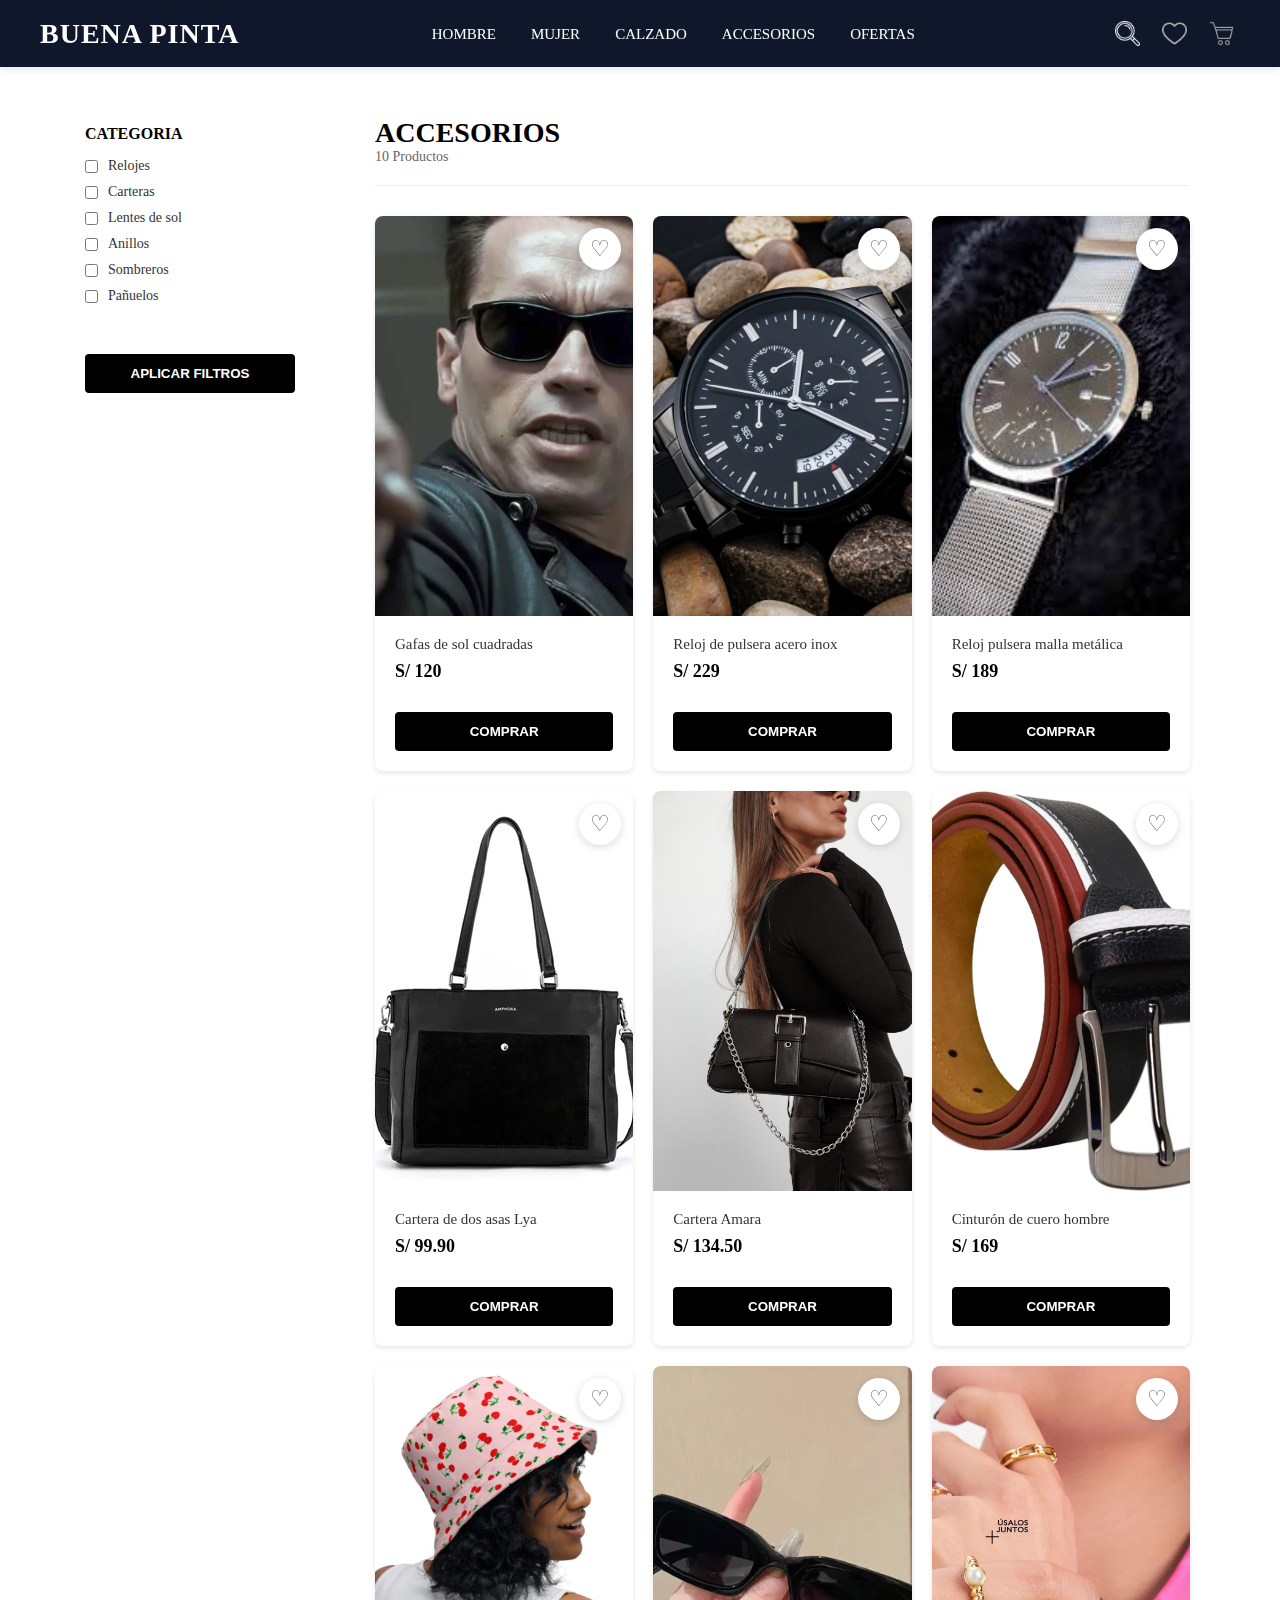
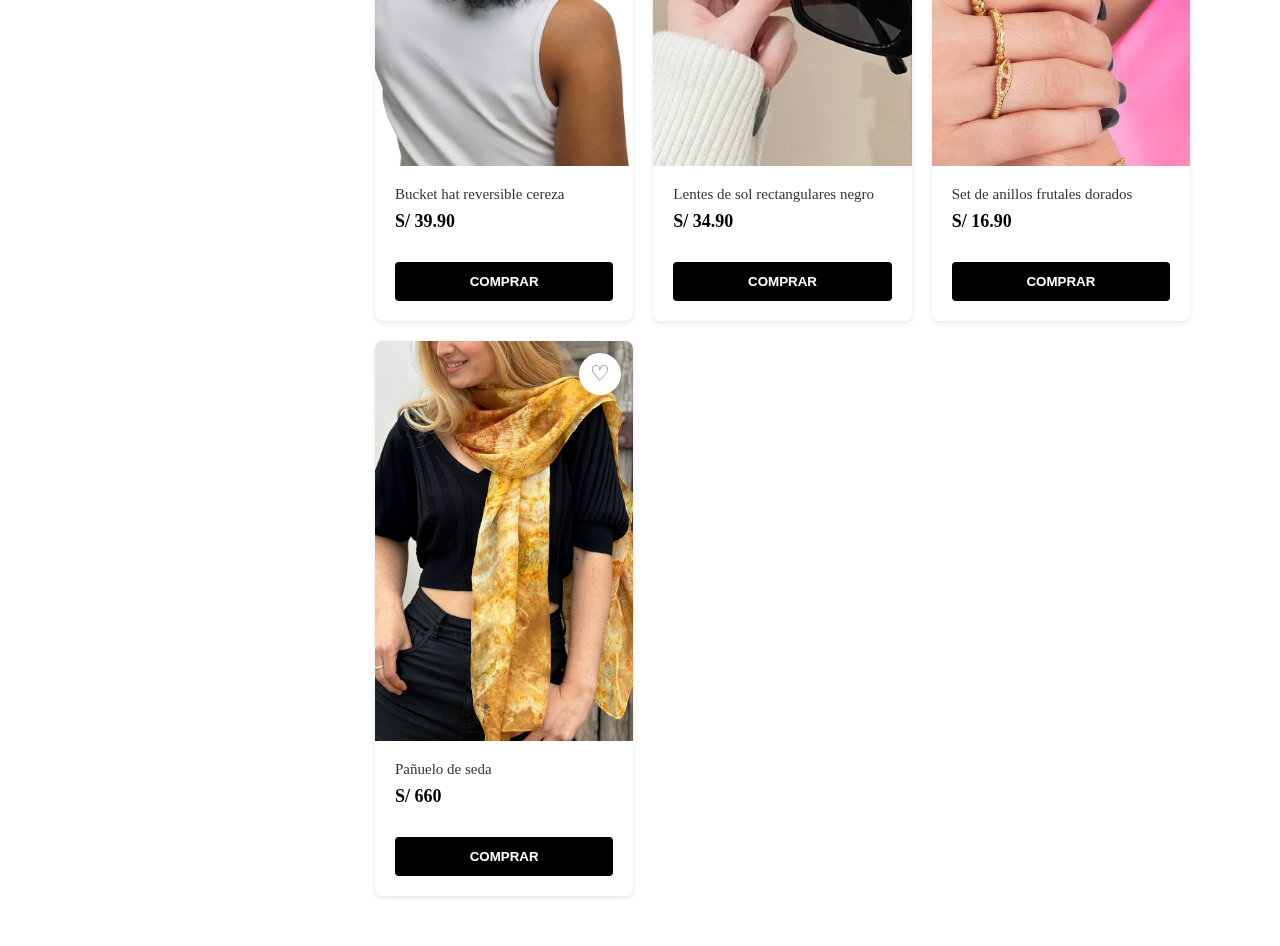
<file: HTML´s/accesorios.html>
<html lang="en">
<head>
    <meta charset="UTF-8">
    <meta name="viewport" content="width=device-width, initial-scale=1.0">
    <link rel="stylesheet" href="/CSS´s/Encabezadp.css">
    <link rel="stylesheet" href="/CSS´s/mujer-hombre.css">
    <title>Buena Pinta - Accesorios</title>
</head>
<body> 
    <header class="cabezera">
        <div class="cabezera_interior">
            <a href="MP.html" class="logo">BUENA PINTA</a>
            <nav>
                <ul class="menu" id="Menu">
                    <li><a href="hombre.html">HOMBRE</a></li>
                    <li><a href="mujer.html">MUJER</a></li>
                    <li><a href="calzado.html">CALZADO</a></li>
                    <li><a href="accesorios.html">ACCESORIOS</a></li>
                    <li><a href="ofertas.html">OFERTAS</a></li>
                </ul>
            </nav>
            <div class="icon">
                <div class="search-wrapper" id="searchWrapper">
                    <input type="search" placeholder="Buscar..." class="search-expand" id="searchInput"autocomplete="off"/>
                    <button class="search-btn" id="searchBtn" aria-label="BUSCAR">
                        <img src="/Imagenes/loupe.png" alt="Buscar" class="icon-img">
                    </button>
                    <div class="search-suggestions" id="searchSuggestions"></div>
                </div>
                <a href="favoritos.html">
                    <button class="icon-btn" aria-label="FAVORITO">
                        <img src="/Imagenes/love.png" alt="Favorito" class="icon-img">
                        <span class="fav-contador">0</span>
                    </button>
                </a>
                <a href="carritorumrum.html">
                    <button class="icon-btn" aria-label="CARRITO">
                        <img src="/Imagenes/trolley.png" alt="Carrito" class="icon-img">
                        <span class="cart-contador">0</span>
                    </button>
                </a>
            </div>
        </div>
    </header>

    <div class="catalogo">
        <aside class="barraFiltros">
            <div class="filtros">
                <h3>CATEGORIA</h3>
                <div class="opciones">
                    <input type="checkbox" id="relojes">
                    <label for="relojes">Relojes</label>
                </div>
                <div class="opciones">
                    <input type="checkbox" id="carteras">
                    <label for="carteras">Carteras</label>
                </div>
                <div class="opciones">
                    <input type="checkbox" id="lentes">
                    <label for="lentes">Lentes de sol</label>
                </div>
                <div class="opciones">
                    <input type="checkbox" id="anillos">
                    <label for="anillos">Anillos</label>
                </div>
                <div class="opciones">
                    <input type="checkbox" id="sombreros">
                    <label for="sombreros">Sombreros</label>
                </div>
                <div class="opciones">
                    <input type="checkbox" id="pañuelos">
                    <label for="pañuelos">Pañuelos</label>
                </div>
            </div>
            <button class="btnFiltro">APLICAR FILTROS</button>
        </aside>

        <div class="contenidoC">
            <div class="cabezaa">
                <div>
                    <h1 class="titulosC">ACCESORIOS</h1>
                    <p class="infoPS">10 Productos</p>
                </div>
            </div>
            <div class="products-grid">
                <article class="product-card">
                    <div class="product-images">
                        <img class="img-primary" src="/Imagenes/Productos/cuadrado.jpg" alt="Jogger Wide Leg">
                        <img class="img-secondary" src="/Imagenes/Productos/cuadradoo.jpg" alt="Jogger Wide Leg">
                        <button class="fav-btn" data-id="30">
                            <i class="fa-solid fa-heart"></i>
                        </button>
                    </div>
                    <div class="product-info">
                        <h3 class="product-name">Gafas de sol cuadradas</h3>
                        <div class="product-prices">
                            <span class="price-current">S/ 120</span>
                        </div>
                        <button class="btnFiltro">COMPRAR</button>
                    </div>
                </article>
                <article class="product-card">
                    <div class="product-images">
                        <img class="img-primary" src="/Imagenes/Productos/reloj.jpg" alt="Jogger Wide Leg">
                        <img class="img-secondary" src="/Imagenes/Productos/relojj.jpg" alt="Jogger Wide Leg">
                        <button class="fav-btn" data-id="31">
                            <i class="fa-solid fa-heart"></i>
                        </button>
                    </div>
                    <div class="product-info">
                        <h3 class="product-name">Reloj de pulsera acero inox</h3>
                        <div class="product-prices">
                            <span class="price-current">S/ 229</span>
                        </div>
                        <button class="btnFiltro">COMPRAR</button>
                    </div>
                </article>
                <article class="product-card">
                    <div class="product-images">
                        <img class="img-primary" src="/Imagenes/Productos/malla.jpg" alt="Jogger Wide Leg">
                        <img class="img-secondary" src="/Imagenes/Productos/mallaa.jpg" alt="Jogger Wide Leg">
                        <button class="fav-btn" data-id="32">
                            <i class="fa-solid fa-heart"></i>
                        </button>
                    </div>
                    <div class="product-info">
                        <h3 class="product-name">Reloj pulsera malla metálica</h3>
                        <div class="product-prices">
                            <span class="price-current">S/ 189</span>
                        </div>
                        <button class="btnFiltro">COMPRAR</button>
                    </div>
                </article>
                <article class="product-card">
                    <div class="product-images">
                        <img class="img-primary" src="/Imagenes/Productos/cartera.jpg" alt="Jogger Wide Leg">
                        <img class="img-secondary" src="/Imagenes/Productos/carteraa.jpg" alt="Jogger Wide Leg">
                        <button class="fav-btn" data-id="33">
                            <i class="fa-solid fa-heart"></i>
                        </button>
                    </div>
                    <div class="product-info">
                        <h3 class="product-name">Cartera de dos asas Lya</h3>
                        <div class="product-prices">
                            <span class="price-current">S/ 99.90</span>
                        </div>
                        <button class="btnFiltro">COMPRAR</button>
                    </div>
                </article>
                <article class="product-card">
                    <div class="product-images">
                        <img class="img-primary" src="/Imagenes/Productos/amaraa.jpg" alt="Jogger Wide Leg">
                        <img class="img-secondary" src="/Imagenes/Productos/amara.jpg" alt="Jogger Wide Leg">
                        <button class="fav-btn" data-id="34">
                            <i class="fa-solid fa-heart"></i>
                        </button>
                    </div>
                    <div class="product-info">
                        <h3 class="product-name">Cartera Amara</h3>
                        <div class="product-prices">
                            <span class="price-current">S/ 134.50</span>
                        </div>
                        <button class="btnFiltro">COMPRAR</button>
                    </div>
                </article>
                <article class="product-card">
                    <div class="product-images">
                        <img class="img-primary" src="/Imagenes/Productos/cinturon.jpg" alt="Jogger Wide Leg">
                        <img class="img-secondary" src="/Imagenes/Productos/cinturonn.jpg" alt="Jogger Wide Leg">
                        <button class="fav-btn" data-id="35">
                            <i class="fa-solid fa-heart"></i>
                        </button>
                    </div>
                    <div class="product-info">
                        <h3 class="product-name">Cinturón de cuero hombre</h3>
                        <div class="product-prices">
                            <span class="price-current">S/ 169</span>
                        </div>
                        <button class="btnFiltro">COMPRAR</button>
                    </div>
                </article>
                <article class="product-card">
                    <div class="product-images">
                        <img class="img-primary" src="/Imagenes/Productos/cerezaa.jpg" alt="Jogger Wide Leg">
                        <img class="img-secondary" src="/Imagenes/Productos/cereza.jpg" alt="Jogger Wide Leg">
                        <button class="fav-btn" data-id="36">
                            <i class="fa-solid fa-heart"></i>
                        </button>
                    </div>
                    <div class="product-info">
                        <h3 class="product-name">Bucket hat reversible cereza</h3>
                        <div class="product-prices">
                            <span class="price-current">S/ 39.90</span>
                        </div>
                        <button class="btnFiltro">COMPRAR</button>
                    </div>
                </article>
                <article class="product-card">
                    <div class="product-images">
                        <img class="img-primary" src="/Imagenes/Productos/lentes.jpg" alt="Jogger Wide Leg">
                        <img class="img-secondary" src="/Imagenes/Productos/lentess.jpg" alt="Jogger Wide Leg">
                        <button class="fav-btn" data-id="37">
                            <i class="fa-solid fa-heart"></i>
                        </button>
                    </div>
                    <div class="product-info">
                        <h3 class="product-name">Lentes de sol rectangulares negro</h3>
                        <div class="product-prices">
                            <span class="price-current">S/ 34.90</span>
                        </div>
                        <button class="btnFiltro">COMPRAR</button>
                    </div>
                </article>
                <article class="product-card">
                    <div class="product-images">
                        <img class="img-primary" src="/Imagenes/Productos/anillos.jpg" alt="Jogger Wide Leg">
                        <img class="img-secondary" src="/Imagenes/Productos/anilloss.jpg" alt="Jogger Wide Leg">
                        <button class="fav-btn" data-id="38">
                            <i class="fa-solid fa-heart"></i>
                        </button>
                    </div>
                    <div class="product-info">
                        <h3 class="product-name">Set de anillos frutales dorados</h3>
                        <div class="product-prices">
                            <span class="price-current">S/ 16.90</span>
                        </div>
                        <button class="btnFiltro">COMPRAR</button>
                    </div>
                </article>
                <article class="product-card">
                    <div class="product-images">
                        <img class="img-primary" src="/Imagenes/Productos/pañueloo.jpg" alt="Jogger Wide Leg">
                        <img class="img-secondary" src="/Imagenes/Productos/pañuelo.jpg" alt="Jogger Wide Leg">
                        <button class="fav-btn" data-id="39">
                            <i class="fa-solid fa-heart"></i>
                        </button>
                    </div>
                    <div class="product-info">
                        <h3 class="product-name">Pañuelo de seda</h3>
                        <div class="product-prices">
                            <span class="price-current">S/ 660</span>
                        </div>
                        <button class="btnFiltro">COMPRAR</button>
                    </div>
                </article>
                </div>
    </div>
    <script src="/JS´s/cuerpo.js"></script>
    <script src="/JS´s/accesorios.js"></script>
    <script src="/JS´s/favoritos.js"></script>
    <script src="/JS´s/carrito.js"></script>
</body>
</html>
</file>
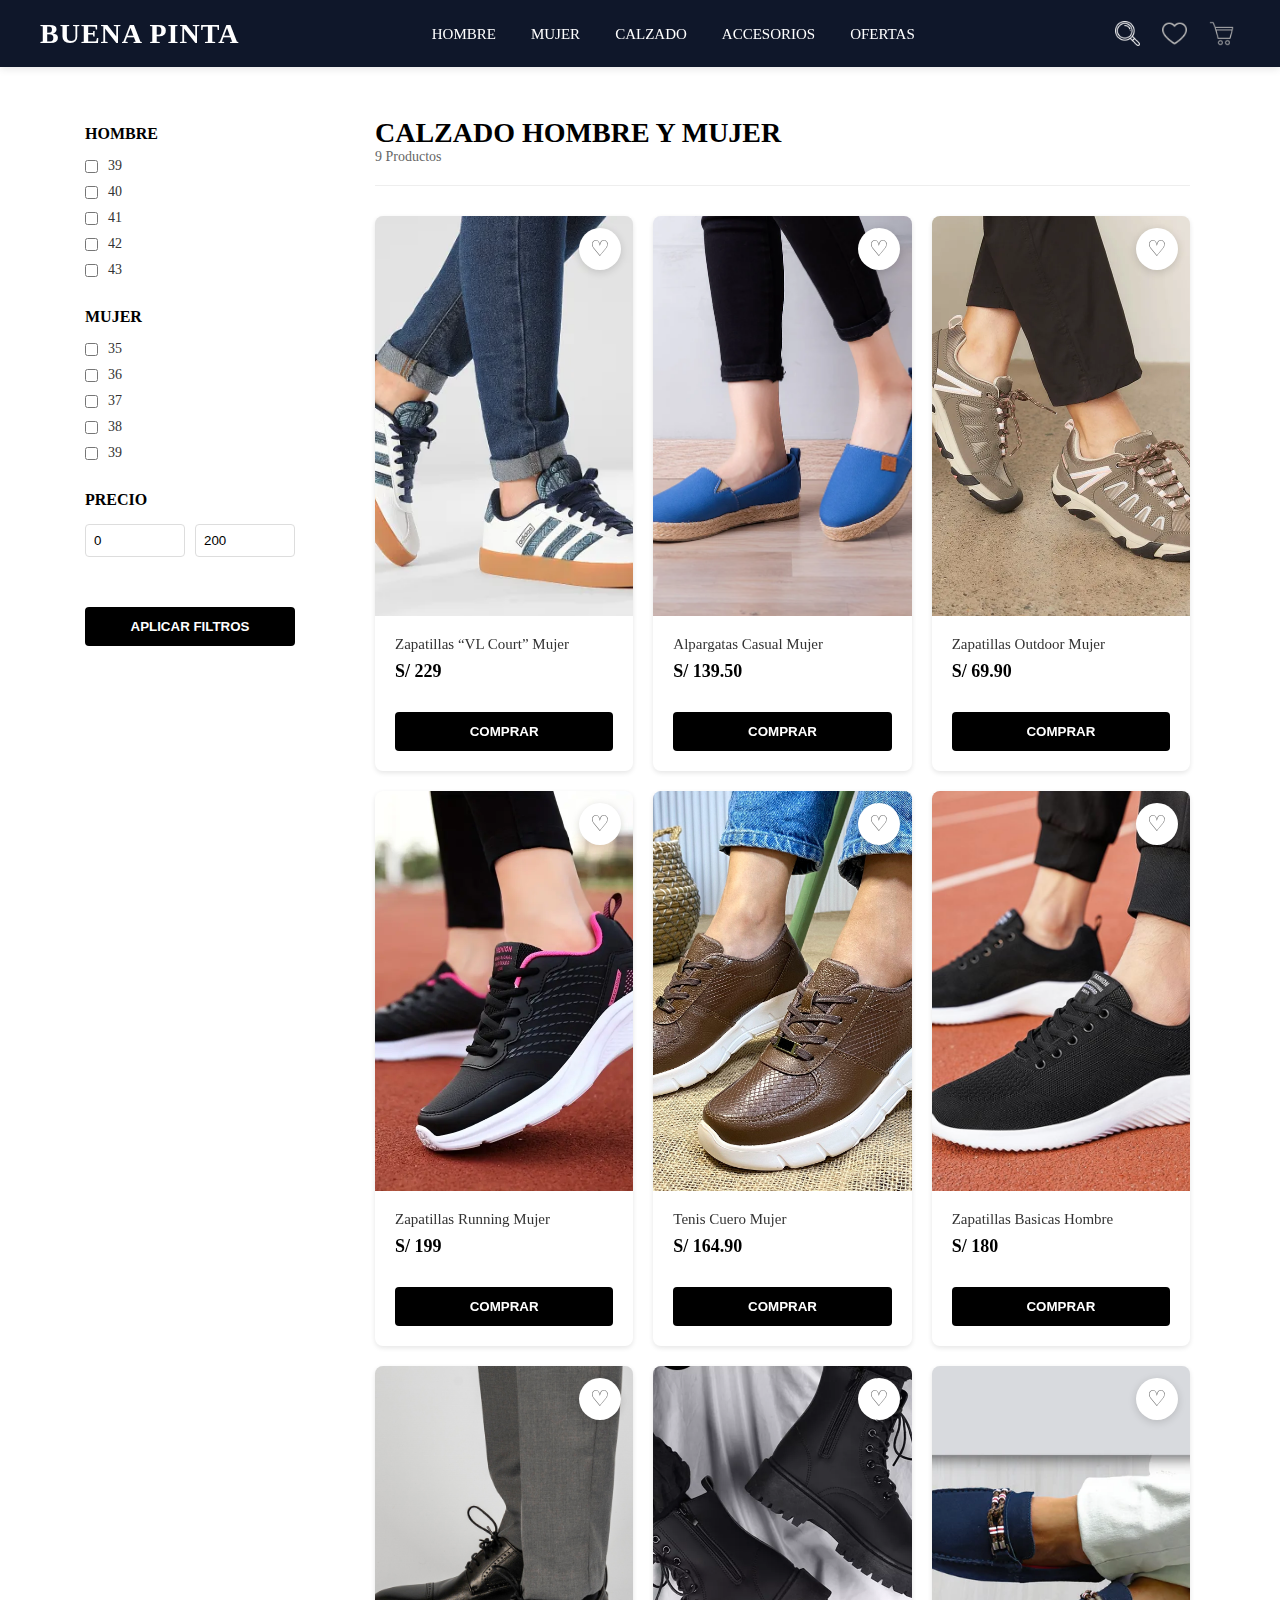
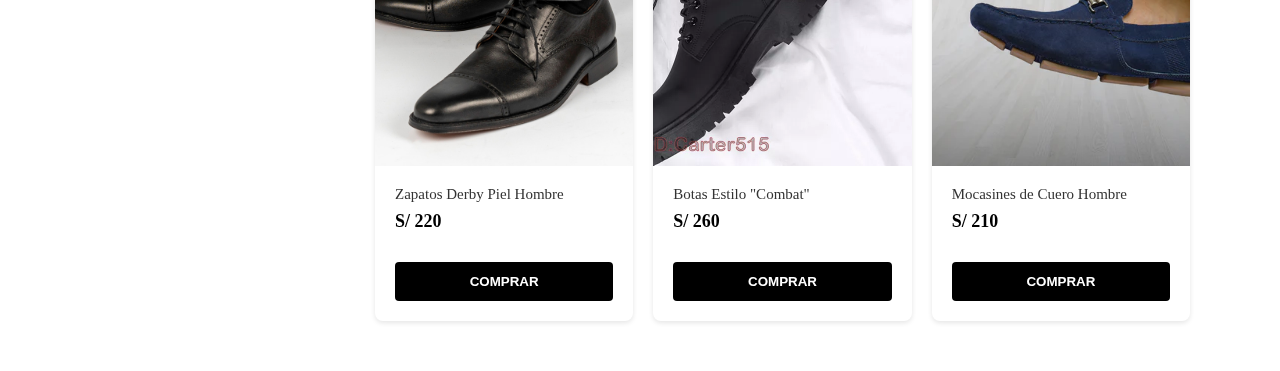
<file: HTML´s/calzado.html>
<html lang="en">
<head>
    <meta charset="UTF-8">
    <meta name="viewport" content="width=device-width, initial-scale=1.0">
    <link rel="stylesheet" href="/CSS´s/Encabezadp.css">
    <link rel="stylesheet" href="/CSS´s/mujer-hombre.css">
    <title>Buena Pinta - Calzado</title>
</head>
<body>
    <header class="cabezera">
        <div class="cabezera_interior">
            <a href="MP.html" class="logo">BUENA PINTA</a>
            <nav>
                <ul class="menu" id="Menu">
                    <li><a href="hombre.html">HOMBRE</a></li>
                    <li><a href="mujer.html">MUJER</a></li>
                    <li><a href="calzado.html">CALZADO</a></li>
                    <li><a href="accesorios.html">ACCESORIOS</a></li>
                    <li><a href="ofertas.html">OFERTAS</a></li>
                </ul>
            </nav>
            <div class="icon">
                <div class="search-wrapper" id="searchWrapper">
                    <input type="search" placeholder="Buscar..." class="search-expand" id="searchInput"autocomplete="off"/>
                    <button class="search-btn" id="searchBtn" aria-label="BUSCAR">
                        <img src="/Imagenes/loupe.png" alt="Buscar" class="icon-img">
                    </button>
                    <div class="search-suggestions" id="searchSuggestions"></div>
                </div>
                <a href="favoritos.html">
                    <button class="icon-btn" aria-label="FAVORITO">
                        <img src="/Imagenes/love.png" alt="Favorito" class="icon-img">
                        <span class="fav-contador">0</span>
                    </button>
                </a>
                <a href="carritorumrum.html">
                    <button class="icon-btn" aria-label="CARRITO">
                        <img src="/Imagenes/trolley.png" alt="Carrito" class="icon-img">
                        <span class="cart-contador">0</span>
                    </button>
                </a>
            </div>
        </div>
    </header>

    <div class="catalogo">
        <aside class="barraFiltros">
            <div class="filtros">
                <h3>HOMBRE</h3>
                <div class="opciones">
                    <input type="checkbox" id="39">
                    <label for="39">39</label>
                </div>
                <div class="opciones">
                    <input type="checkbox" id="40">
                    <label for="40">40</label>
                </div>
                <div class="opciones">
                    <input type="checkbox" id="41">
                    <label for="41">41</label>
                </div>
                <div class="opciones">
                    <input type="checkbox" id="42">
                    <label for="42">42</label>
                </div>
                <div class="opciones">
                    <input type="checkbox" id="43">
                    <label for="43">43</label>
                </div>
            </div>
            <div class="filtros">
                <h3>MUJER</h3>
                <div class="opciones">
                    <input type="checkbox" id="35">
                    <label for="35">35</label>
                </div>
                <div class="opciones">
                    <input type="checkbox" id="36">
                    <label for="36">36</label>
                </div>
                <div class="opciones">
                    <input type="checkbox" id="37">
                    <label for="37">37</label>
                </div>
                <div class="opciones">
                    <input type="checkbox" id="38">
                    <label for="38">38</label>
                </div>
                <div class="opciones">
                    <input type="checkbox" id="39">
                    <label for="39">39</label>
                </div>
            </div>
            <div class="filtros">
                <h3>PRECIO</h3>
                <div class="rango">
                    <input type="number" placeholder="Min" value="0">
                    <input type="number" placeholder="Max" value="200">
                </div>
            </div>
            <button class="btnFiltro">APLICAR FILTROS</button>
        </aside>

        <div class="contenidoC">
            <div class="cabezaa">
                <div>
                    <h1 class="titulosC">CALZADO HOMBRE Y MUJER</h1>
                    <p class="infoPS">9 Productos</p>
                </div>
            </div>
            <div class="products-grid">
                <article class="product-card">
                    <div class="product-images">
                        <img class="img-primary" src="/Imagenes/Productos/zapatillass.jpg" alt="Jogger Wide Leg">
                        <img class="img-secondary" src="/Imagenes/Productos/zapatillas.jpg" alt="Jogger Wide Leg">
                        <button class="fav-btn" data-id="21">
                            <i class="fa-solid fa-heart"></i>
                        </button>
                    </div>
                    <div class="product-info">
                        <h3 class="product-name">Zapatillas “VL Court” Mujer</h3>
                        <div class="product-prices">
                            <span class="price-current">S/ 229</span>
                        </div>
                        <button class="btnFiltro">COMPRAR</button>
                    </div>
                </article>
                <article class="product-card">
                    <div class="product-images">
                        <img class="img-primary" src="/Imagenes/Productos/alpargatas.jpg" alt="Jogger Wide Leg">
                        <img class="img-secondary" src="/Imagenes/Productos/alpargatass.jpg" alt="Jogger Wide Leg">
                        <button class="fav-btn" data-id="22">
                            <i class="fa-solid fa-heart"></i>
                        </button>
                    </div>
                    <div class="product-info">
                        <h3 class="product-name">Alpargatas Casual Mujer</h3>
                        <div class="product-prices">
                            <span class="price-current">S/ 139.50</span>
                        </div>
                        <button class="btnFiltro">COMPRAR</button>
                    </div>
                </article>
                <article class="product-card">
                    <div class="product-images">
                        <img class="img-primary" src="/Imagenes/Productos/outdoor.jpg" alt="Jogger Wide Leg">
                        <img class="img-secondary" src="/Imagenes/Productos/outdoorr.jpg" alt="Jogger Wide Leg">
                        <button class="fav-btn" data-id="23">
                            <i class="fa-solid fa-heart"></i>
                        </button>
                    </div>
                    <div class="product-info">
                        <h3 class="product-name">Zapatillas Outdoor Mujer</h3>
                        <div class="product-prices">
                            <span class="price-current">S/ 69.90</span>
                        </div>
                        <button class="btnFiltro">COMPRAR</button>
                    </div>
                </article>
                <article class="product-card">
                    <div class="product-images">
                        <img class="img-primary" src="/Imagenes/Productos/running.jpg" alt="Jogger Wide Leg">
                        <img class="img-secondary" src="/Imagenes/Productos/runningg.jpg" alt="Jogger Wide Leg">
                        <button class="fav-btn" data-id="24">
                            <i class="fa-solid fa-heart"></i>
                        </button>
                    </div>
                    <div class="product-info">
                        <h3 class="product-name">Zapatillas Running Mujer</h3>
                        <div class="product-prices">
                            <span class="price-current">S/ 199</span>
                        </div>
                        <button class="btnFiltro">COMPRAR</button>
                    </div>
                </article>
                <article class="product-card">
                    <div class="product-images">
                        <img class="img-primary" src="/Imagenes/Productos/cuero.jpg" alt="Jogger Wide Leg">
                        <img class="img-secondary" src="/Imagenes/Productos/cueroo.jpg" alt="Jogger Wide Leg">
                        <button class="fav-btn" data-id="25">
                            <i class="fa-solid fa-heart"></i>
                        </button>
                    </div>
                    <div class="product-info">
                        <h3 class="product-name">Tenis Cuero Mujer</h3>
                        <div class="product-prices">
                            <span class="price-current">S/ 164.90</span>
                        </div>
                        <button class="btnFiltro">COMPRAR</button>
                    </div>
                </article>
                <article class="product-card">
                    <div class="product-images">
                        <img class="img-primary" src="/Imagenes/Productos/basicas.jpg" alt="Jogger Wide Leg">
                        <img class="img-secondary" src="/Imagenes/Productos/basicass.jpg" alt="Jogger Wide Leg">
                        <button class="fav-btn" data-id="26">
                            <i class="fa-solid fa-heart"></i>
                        </button>
                    </div>
                    <div class="product-info">
                        <h3 class="product-name">Zapatillas Basicas Hombre</h3>
                        <div class="product-prices">
                            <span class="price-current">S/ 180</span>
                        </div>
                        <button class="btnFiltro">COMPRAR</button>
                    </div>
                </article>
                <article class="product-card">
                    <div class="product-images">
                        <img class="img-primary" src="/Imagenes/Productos/derby.jpg" alt="Jogger Wide Leg">
                        <img class="img-secondary" src="/Imagenes/Productos/derbyy.jpg" alt="Jogger Wide Leg">
                        <button class="fav-btn" data-id="27">
                            <i class="fa-solid fa-heart"></i>
                        </button>
                    </div>
                    <div class="product-info">
                        <h3 class="product-name">Zapatos Derby Piel Hombre</h3>
                        <div class="product-prices">
                            <span class="price-current">S/ 220</span>
                        </div>
                        <button class="btnFiltro">COMPRAR</button>
                    </div>
                </article>
                <article class="product-card">
                    <div class="product-images">
                        <img class="img-primary" src="/Imagenes/Productos/combat.jpg" alt="Jogger Wide Leg">
                        <img class="img-secondary" src="/Imagenes/Productos/combatt.jpg" alt="Jogger Wide Leg">
                        <button class="fav-btn" data-id="28">
                            <i class="fa-solid fa-heart"></i>
                        </button>
                    </div>
                    <div class="product-info">
                        <h3 class="product-name">Botas Estilo "Combat"</h3>
                        <div class="product-prices">
                            <span class="price-current">S/ 260</span>
                        </div>
                        <button class="btnFiltro">COMPRAR</button>
                    </div>
                </article>
                <article class="product-card">
                    <div class="product-images">
                        <img class="img-primary" src="/Imagenes/Productos/mocasin.jpg" alt="Jogger Wide Leg">
                        <img class="img-secondary" src="/Imagenes/Productos/mocasinn.jpg" alt="Jogger Wide Leg">
                        <button class="fav-btn" data-id="29">
                            <i class="fa-solid fa-heart"></i>
                        </button>
                    </div>
                    <div class="product-info">
                        <h3 class="product-name">Mocasines de Cuero Hombre</h3>
                        <div class="product-prices">
                            <span class="price-current">S/ 210</span>
                        </div>
                        <button class="btnFiltro">COMPRAR</button>
                    </div>
                </article>
                </div>
    </div>
    <script src="/JS´s/cuerpo.js"></script>
    <script src="/JS´s/calzado.js"></script>
    <script src="/JS´s/favoritos.js"></script>
    <script src="/JS´s/carrito.js"></script>
</body>
</html>
</file>
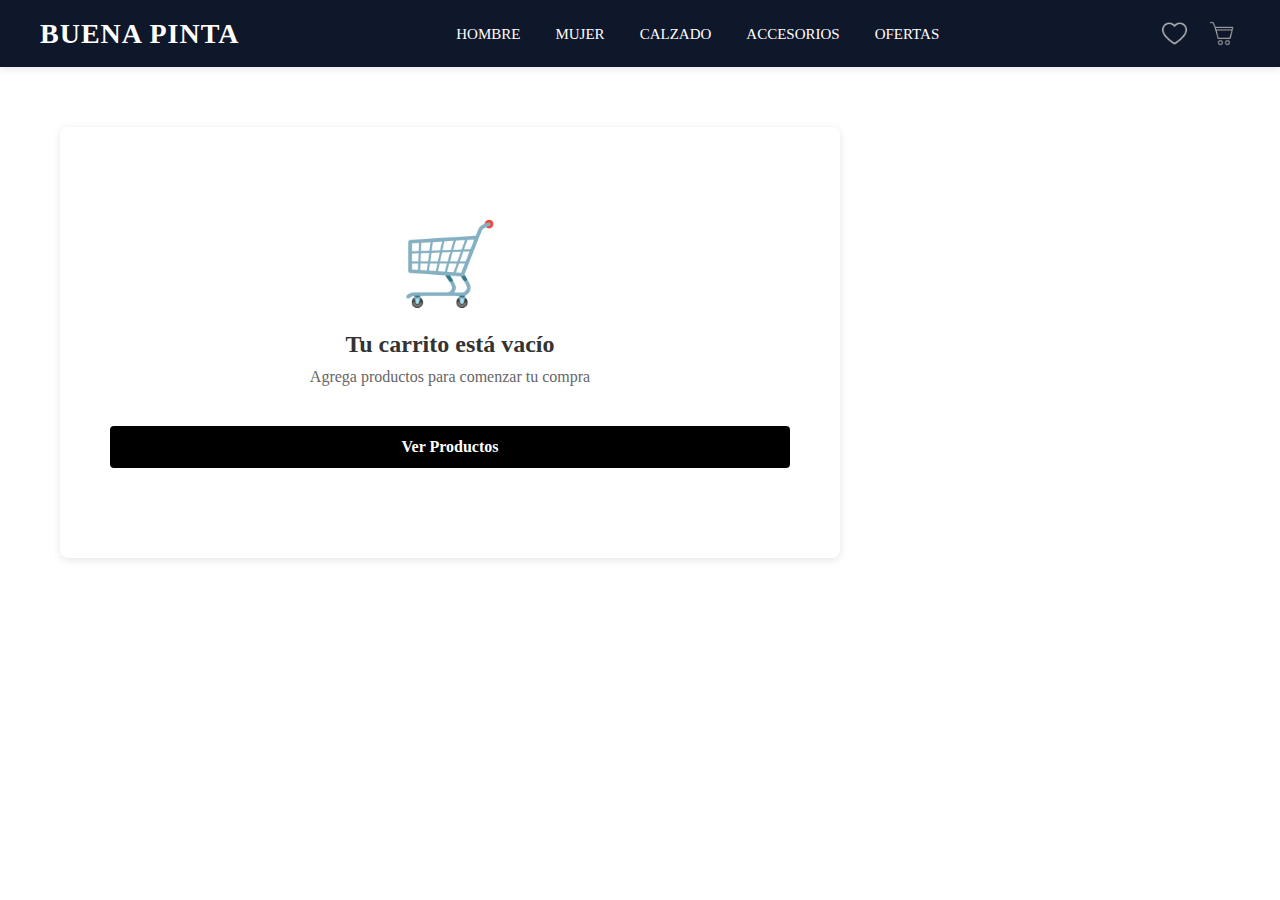
<file: HTML´s/carritorumrum.html>
<html lang="en">
<head>
    <meta charset="UTF-8">
    <meta name="viewport" content="width=device-width, initial-scale=1.0">
    <link rel="stylesheet" href="/CSS´s/Encabezadp.css">
    <link rel="stylesheet" href="/CSS´s/mujer-hombre.css">
    <link rel="stylesheet" href="https://cdnjs.cloudflare.com/ajax/libs/font-awesome/6.4.0/css/all.min.css">
    <title>Buena Pinta - Carrito</title>
</head>
<body>
    <header class="cabezera">
        <div class="cabezera_interior">
            <a href="MP.html" class="logo">BUENA PINTA</a>
            <nav>
                <ul class="menu" id="Menu">
                    <li><a href="hombre.html">HOMBRE</a></li>
                    <li><a href="mujer.html">MUJER</a></li>
                    <li><a href="calzado.html">CALZADO</a></li>
                    <li><a href="accesorios.html">ACCESORIOS</a></li>
                    <li><a href="ofertas.html">OFERTAS</a></li>
                </ul>
            </nav>
            <div class="icon">
                <a href="favoritos.html">
                    <button class="icon-btn" aria-label="FAVORITO">
                        <img src="/Imagenes/love.png" alt="Favorito" class="icon-img">
                        <span class="fav-contador">0</span>
                    </button>
                </a>
                <a href="carritorumrum.html">
                    <button class="icon-btn" aria-label="CARRITO">
                        <img src="/Imagenes/trolley.png" alt="Carrito" class="icon-img">
                        <span class="cart-contador">0</span>
                    </button>
                </a>
            </div>
        </div>
    </header>
    <div class="carrito-container">
        <div class="carrito-productos">
            <h1 style="margin-bottom: 30px; font-size: 28px;">MI CARRITO</h1>
        </div>
        <div class="carrito-resumen">
            <h2>Resumen de Compra</h2>
            <div class="resumen-linea">
                <span>Productos (<span class="resumen-cantidad">0 items</span>):</span>
                <span class="resumen-subtotal">S/ 0.00</span>
            </div>
            <div class="resumen-linea">
                <span>Envío:</span>
                <span>GRATIS</span>
            </div>
            <div class="resumen-linea total">
                <span>TOTAL:</span>
                <span class="resumen-total">S/ 0.00</span>
            </div>
            <button class="btn-comprar" onclick="procesarCompra()">PROCESAR COMPRA</button>
            <button class="btn-vaciar" onclick="vaciarCarrito()">Vaciar Carrito</button>
        </div>
    </div>
    <script src="/JS´s/carrito.js"></script>
    <script src="/JS´s/favoritos.js"></script>
</body>
</html>
</file>
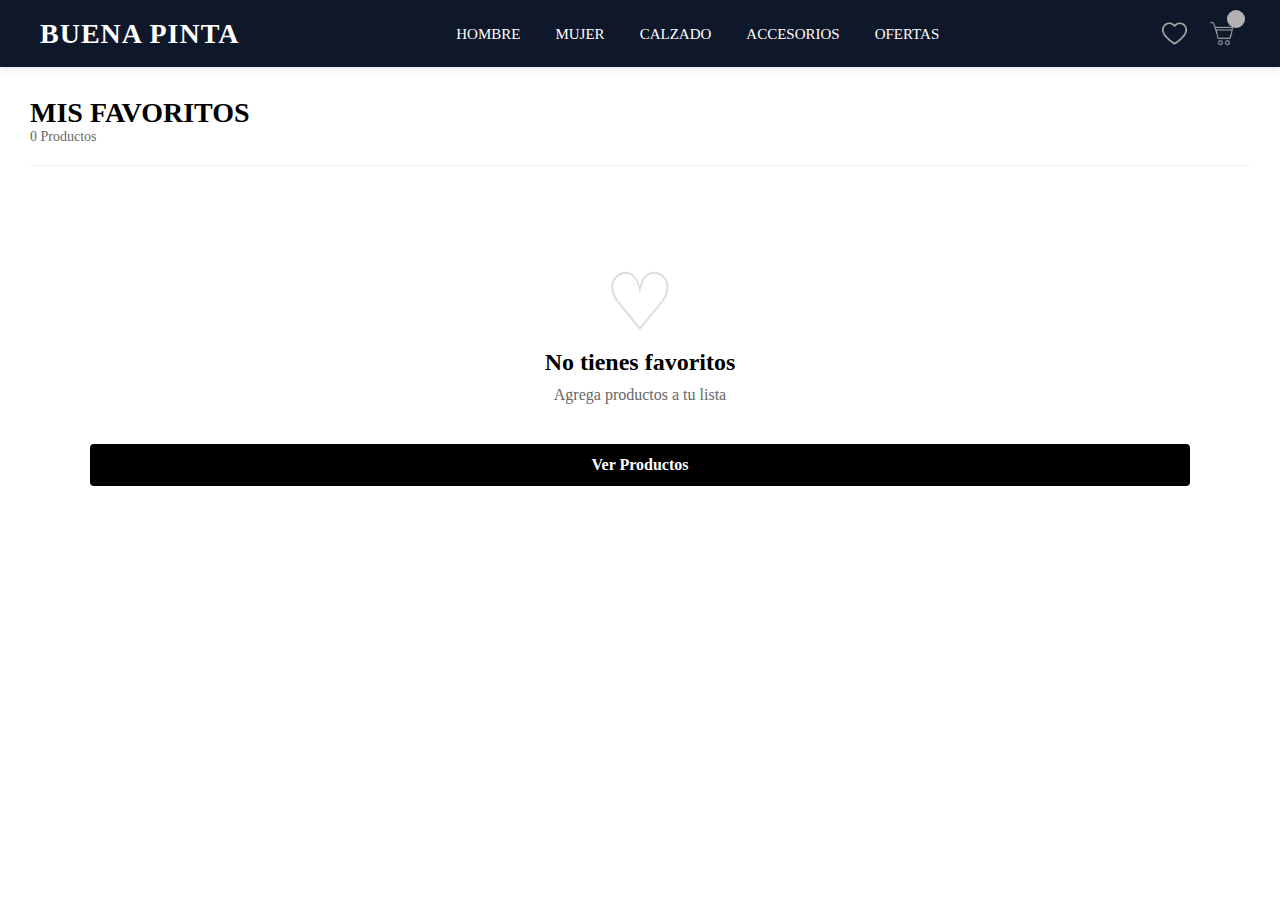
<file: HTML´s/favoritos.html>
<html lang="en">
<head>
    <meta charset="UTF-8">
    <meta name="viewport" content="width=device-width, initial-scale=1.0">
    <link rel="stylesheet" href="/CSS´s/Encabezadp.css">
    <link rel="stylesheet" href="/CSS´s/mujer-hombre.css">
    <title>Buena Pinta - Tus Favoritos</title>
</head>
<body>
    <header class="cabezera">
        <div class="cabezera_interior">
            <a href="MP.html" class="logo">BUENA PINTA</a>
            <nav>
                <ul class="menu" id="Menu">
                    <li><a href="hombre.html">HOMBRE</a></li>
                    <li><a href="mujer.html">MUJER</a></li>
                    <li><a href="calzado.html">CALZADO</a></li>
                    <li><a href="accesorios.html">ACCESORIOS</a></li>
                    <li><a href="ofertas.html">OFERTAS</a></li>
                </ul>
            </nav>
            <div class="icon">
                <a href="favoritos.html">
                    <button class="icon-btn" aria-label="FAVORITO">
                        <img src="/Imagenes/love.png" alt="Favorito" class="icon-img">
                        <span class="fav-contador">0</span>
                    </button>
                </a>
                <a href="carritorumrum.html">
                    <button class="icon-btn" aria-label="CARRITO">
                        <img src="/Imagenes/trolley.png" alt="Carrito" class="icon-img">
                        <span class="cart-contador">0</span>
                    </button>
                </a>
            </div>
        </div>
    </header>
    <div class="contenidoC" style="grid-column: 1 / -1;">
    <div class="cabezaa">
        <div>
            <h1 class="titulosC">MIS FAVORITOS</h1>
            <p class="infoPS">0 Productos</p>
        </div>
    </div>
    <div class="products-grid"></div>
</div>
<script src="/JS´s/favoritos.js"></script>

</body>
</html>
</file>
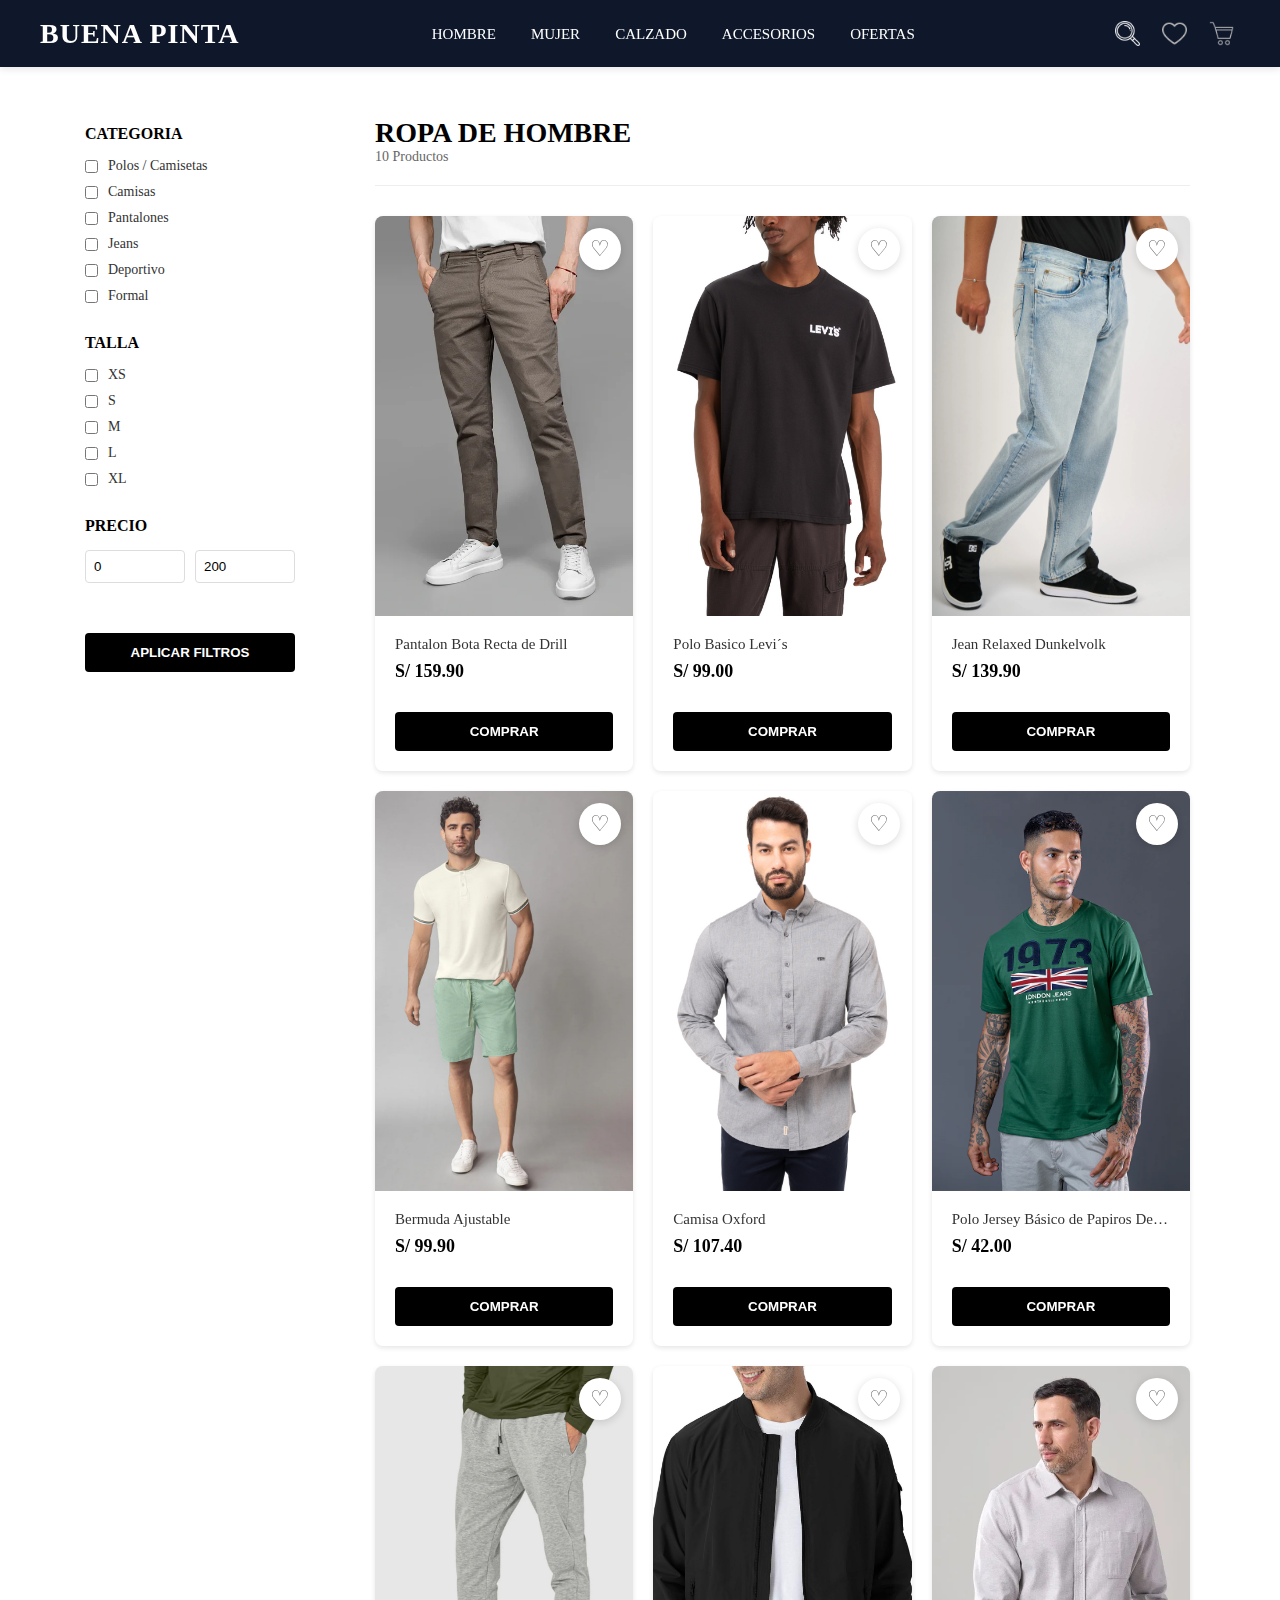
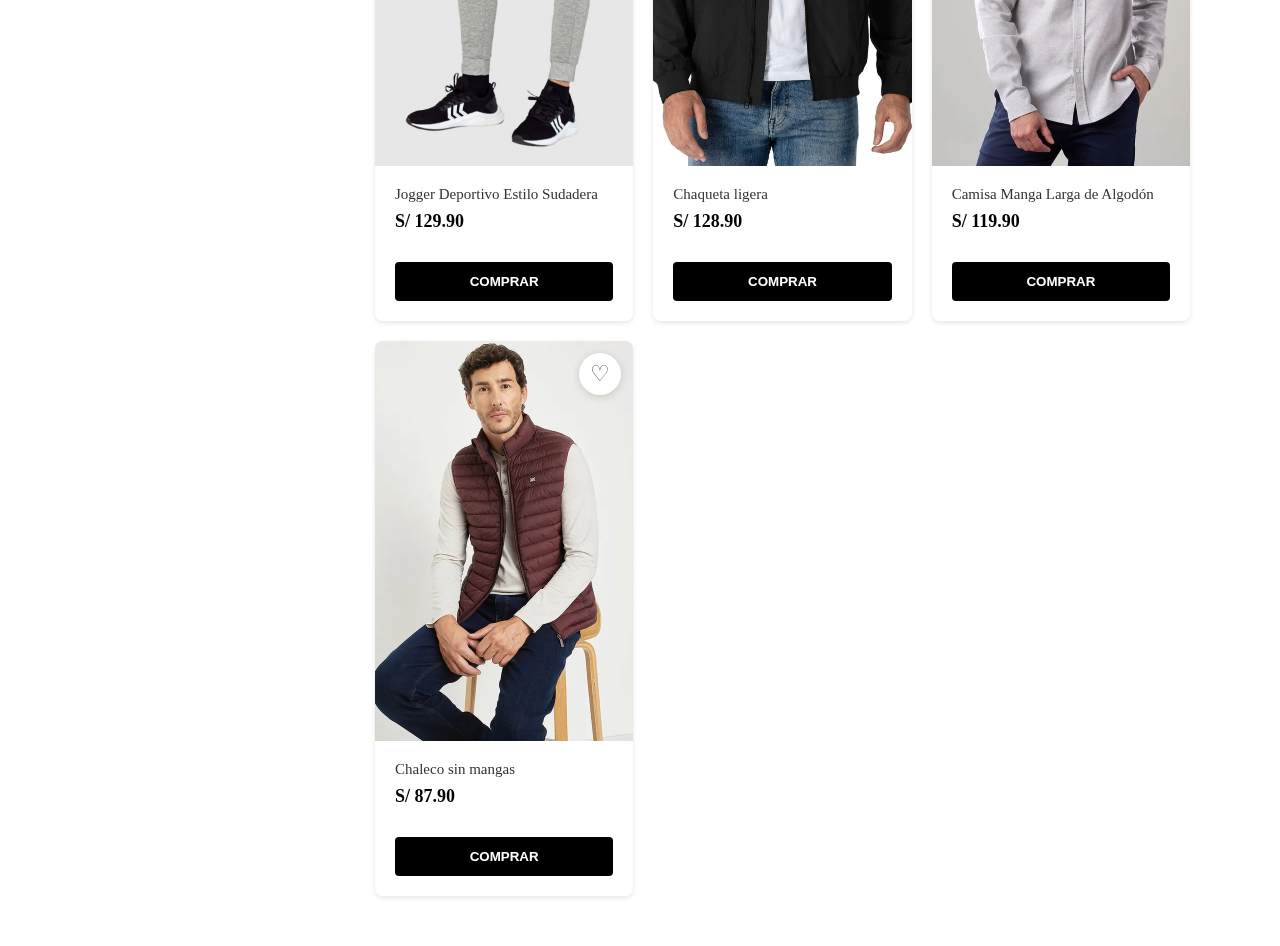
<file: HTML´s/hombre.html>
<html lang="en">
<head>
    <meta charset="UTF-8">
    <meta name="viewport" content="width=device-width, initial-scale=1.0">
    <link rel="stylesheet" href="/CSS´s/Encabezadp.css">
    <link rel="stylesheet" href="/CSS´s/mujer-hombre.css">
    <title>Buena Pinta - Hombre</title>
</head>
<body>
    <header class="cabezera">
        <div class="cabezera_interior">
            <a href="MP.html" class="logo">BUENA PINTA</a>
            <nav>
                <ul class="menu" id="Menu">
                    <li><a href="hombre.html">HOMBRE</a></li>
                    <li><a href="mujer.html">MUJER</a></li>
                    <li><a href="calzado.html">CALZADO</a></li>
                    <li><a href="accesorios.html">ACCESORIOS</a></li>
                    <li><a href="ofertas.html">OFERTAS</a></li>
                </ul>
            </nav>
            <div class="icon">
                <div class="search-wrapper" id="searchWrapper">
                    <input type="search" placeholder="Buscar..." class="search-expand" id="searchInput"autocomplete="off"/>
                    <button class="search-btn" id="searchBtn" aria-label="BUSCAR">
                        <img src="/Imagenes/loupe.png" alt="Buscar" class="icon-img">
                    </button>
                    <div class="search-suggestions" id="searchSuggestions"></div>
                </div>
                <a href="favoritos.html">
                    <button class="icon-btn" aria-label="FAVORITO">
                        <img src="/Imagenes/love.png" alt="Favorito" class="icon-img">
                        <span class="fav-contador">0</span>
                    </button>
                </a>
                <a href="carritorumrum.html">
                    <button class="icon-btn" aria-label="CARRITO">
                        <img src="/Imagenes/trolley.png" alt="Carrito" class="icon-img">
                        <span class="cart-contador">0</span>
                    </button>
                </a>
            </div>
        </div>
    </header>

    <div class="catalogo">
        <aside class="barraFiltros">
            <div class="filtros">
                <h3>CATEGORIA</h3>
                <div class="opciones">
                    <input type="checkbox" id="polos">
                    <label for="polos">Polos / Camisetas</label>
                </div>
                <div class="opciones">
                    <input type="checkbox" id="camisas">
                    <label for="camisas">Camisas</label>
                </div>
                <div class="opciones">
                    <input type="checkbox" id="vestidos">
                    <label for="vestidos">Pantalones</label>
                </div>
                <div class="opciones">
                    <input type="checkbox" id="jeans">
                    <label for="jeans">Jeans</label>
                </div>
                <div class="opciones">
                    <input type="checkbox" id="deportivo">
                    <label for="deportivo">Deportivo</label>
                </div>
                <div class="opciones">
                    <input type="checkbox" id="formal">
                    <label for="formal">Formal</label>
                </div>
            </div>
            <div class="filtros">
                <h3>TALLA</h3>
                <div class="opciones">
                    <input type="checkbox" id="xs">
                    <label for="xs">XS</label>
                </div>
                <div class="opciones">
                    <input type="checkbox" id="s">
                    <label for="s">S</label>
                </div>
                <div class="opciones">
                    <input type="checkbox" id="m">
                    <label for="m">M</label>
                </div>
                <div class="opciones">
                    <input type="checkbox" id="l">
                    <label for="l">L</label>
                </div>
                <div class="opciones">
                    <input type="checkbox" id="xl">
                    <label for="xl">XL</label>
                </div>
            </div>
            <div class="filtros">
                <h3>PRECIO</h3>
                <div class="rango">
                    <input type="number" placeholder="Min" value="0">
                    <input type="number" placeholder="Max" value="200">
                </div>
            </div>
            <button class="btnFiltro">APLICAR FILTROS</button>
        </aside>

        <div class="contenidoC">
            <div class="cabezaa">
                <div>
                    <h1 class="titulosC">ROPA DE HOMBRE</h1>
                    <p class="infoPS">10 Productos</p>
                </div>
            </div>
            <div class="products-grid">
                <article class="product-card">
                    <div class="product-images">
                        <img class="img-primary" src="/Imagenes/Productos/pantalonrectoh.jpg" alt="Jogger Wide Leg">
                        <img class="img-secondary" src="/Imagenes/Productos/pantalonrectohh.jpg" alt="Jogger Wide Leg">
                        <button class="fav-btn" data-id="1">
                            <i class="fa-solid fa-heart"></i>
                        </button>
                    </div>
                    <div class="product-info">
                        <h3 class="product-name">Pantalon Bota Recta de Drill</h3>
                        <div class="product-prices">
                            <span class="price-current">S/ 159.90</span>
                        </div>
                        <button class="btnFiltro">COMPRAR</button>
                    </div>
                </article>
                <article class="product-card">
                    <div class="product-images">
                        <img class="img-primary" src="/Imagenes/Productos/pololevis.jpg" alt="Jogger Wide Leg">
                        <img class="img-secondary" src="/Imagenes/Productos/pololeviss.jpg" alt="Jogger Wide Leg">
                        <button class="fav-btn" data-id="2">
                            <i class="fa-solid fa-heart"></i>
                        </button>
                    </div>
                    <div class="product-info">
                        <h3 class="product-name">Polo Basico Levi´s</h3>
                        <div class="product-prices">
                            <span class="price-current">S/ 99.00</span>
                        </div>
                        <button class="btnFiltro">COMPRAR</button>
                    </div>
                </article>
                <article class="product-card">
                    <div class="product-images">
                        <img class="img-primary" src="/Imagenes/Productos/jeansh.jpg" alt="Jogger Wide Leg">
                        <img class="img-secondary" src="/Imagenes/Productos/jeanshh.jpg" alt="Jogger Wide Leg">
                        <button class="fav-btn" data-id="3">
                            <i class="fa-solid fa-heart"></i>
                        </button>
                        </div>
                    <div class="product-info">
                        <h3 class="product-name">Jean Relaxed Dunkelvolk</h3>
                        <div class="product-prices">
                            <span class="price-current">S/ 139.90</span>
                        </div>
                        <button class="btnFiltro">COMPRAR</button>
                    </div>
                </article>
                <article class="product-card">
                    <div class="product-images">
                        <img class="img-primary" src="/Imagenes/Productos/bermuda.jpg" alt="Jogger Wide Leg">
                        <img class="img-secondary" src="/Imagenes/Productos/bermudaa.jpg" alt="Jogger Wide Leg">
                        <button class="fav-btn" data-id="4">
                            <i class="fa-solid fa-heart"></i>
                        </button>
                    </div>
                    <div class="product-info">
                        <h3 class="product-name">Bermuda Ajustable</h3>
                        <div class="product-prices">
                            <span class="price-current">S/ 99.90</span>
                        </div>
                        <button class="btnFiltro">COMPRAR</button>
                    </div>
                </article>
                <article class="product-card">
                    <div class="product-images">
                        <img class="img-primary" src="/Imagenes/Productos/camisao.jpg" alt="Jogger Wide Leg">
                        <img class="img-secondary" src="/Imagenes/Productos/camisaoo.jpg" alt="Jogger Wide Leg">
                        <button class="fav-btn" data-id="5">
                            <i class="fa-solid fa-heart"></i>
                        </button>
                    </div>
                    <div class="product-info">
                        <h3 class="product-name">Camisa Oxford</h3>
                        <div class="product-prices">
                            <span class="price-current">S/ 107.40</span>
                        </div>
                        <button class="btnFiltro">COMPRAR</button>
                    </div>
                </article>
                <article class="product-card">
                    <div class="product-images">
                        <img class="img-primary" src="/Imagenes/Productos/poloverde.jpg" alt="Jogger Wide Leg">
                        <img class="img-secondary" src="/Imagenes/Productos/polonegro.jpg" alt="Jogger Wide Leg">
                        <button class="fav-btn" data-id="6">
                            <i class="fa-solid fa-heart"></i>
                        </button>
                    </div>
                    <div class="product-info">
                        <h3 class="product-name">Polo Jersey Básico de Papiros Denim</h3>
                        <div class="product-prices">
                            <span class="price-current">S/ 42.00</span>
                        </div>
                        <button class="btnFiltro">COMPRAR</button>
                    </div>
                </article>
                <article class="product-card">
                    <div class="product-images">
                        <img class="img-primary" src="/Imagenes/Productos/jogger.jpg" alt="Jogger Wide Leg">
                        <img class="img-secondary" src="/Imagenes/Productos/joggerr.jpg" alt="Jogger Wide Leg">
                        <button class="fav-btn" data-id="7">
                            <i class="fa-solid fa-heart"></i>
                        </button>
                    </div>
                    <div class="product-info">
                        <h3 class="product-name">Jogger Deportivo Estilo Sudadera</h3>
                        <div class="product-prices">
                            <span class="price-current">S/ 129.90</span>
                        </div>
                        <button class="btnFiltro">COMPRAR</button>
                    </div>
                </article>
                <article class="product-card">
                    <div class="product-images">
                        <img class="img-primary" src="/Imagenes/Productos/chaqueta.jpg" alt="Jogger Wide Leg">
                        <img class="img-secondary" src="/Imagenes/Productos/chaquetaa.jpg" alt="Jogger Wide Leg">
                        <button class="fav-btn" data-id="8">
                            <i class="fa-solid fa-heart"></i>
                        </button>
                    </div>
                    <div class="product-info">
                        <h3 class="product-name">Chaqueta ligera</h3>
                        <div class="product-prices">
                            <span class="price-current">S/ 128.90</span>
                        </div>
                        <button class="btnFiltro">COMPRAR</button>
                    </div>
                </article>
                <article class="product-card">
                    <div class="product-images">
                        <img class="img-primary" src="/Imagenes/Productos/camisam.jpg" alt="Jogger Wide Leg">
                        <img class="img-secondary" src="/Imagenes/Productos/camisamm.jpg" alt="Jogger Wide Leg">
                        <button class="fav-btn" data-id="9">
                            <i class="fa-solid fa-heart"></i>
                        </button>
                    </div>
                    <div class="product-info">
                        <h3 class="product-name">Camisa Manga Larga de Algodón</h3>
                        <div class="product-prices">
                            <span class="price-current">S/ 119.90</span>
                        </div>
                        <button class="btnFiltro">COMPRAR</button>
                    </div>
                </article>
                <article class="product-card">
                    <div class="product-images">
                        <img class="img-primary" src="/Imagenes/Productos/chaleco.jpg" alt="Jogger Wide Leg">
                        <img class="img-secondary" src="/Imagenes/Productos/chalecoo.jpg" alt="Jogger Wide Leg">
                        <button class="fav-btn" data-id="10">
                            <i class="fa-solid fa-heart"></i>
                        </button>
                    </div>
                    <div class="product-info">
                        <h3 class="product-name">Chaleco sin mangas</h3>
                        <div class="product-prices">
                            <span class="price-current">S/ 87.90</span>
                        </div>
                        <button class="btnFiltro">COMPRAR</button>
                    </div>
                </article>
                </div>
        <script src="/JS´s/cuerpo.js"></script>
    </div>
    <script src="/JS´s/cuerpo.js"></script>
    <script src="/JS´s/hombre.js"></script>
    <script src="/JS´s/favoritos.js"></script>
    <script src="/JS´s/carrito.js"></script>
</body>
</html>
</file>
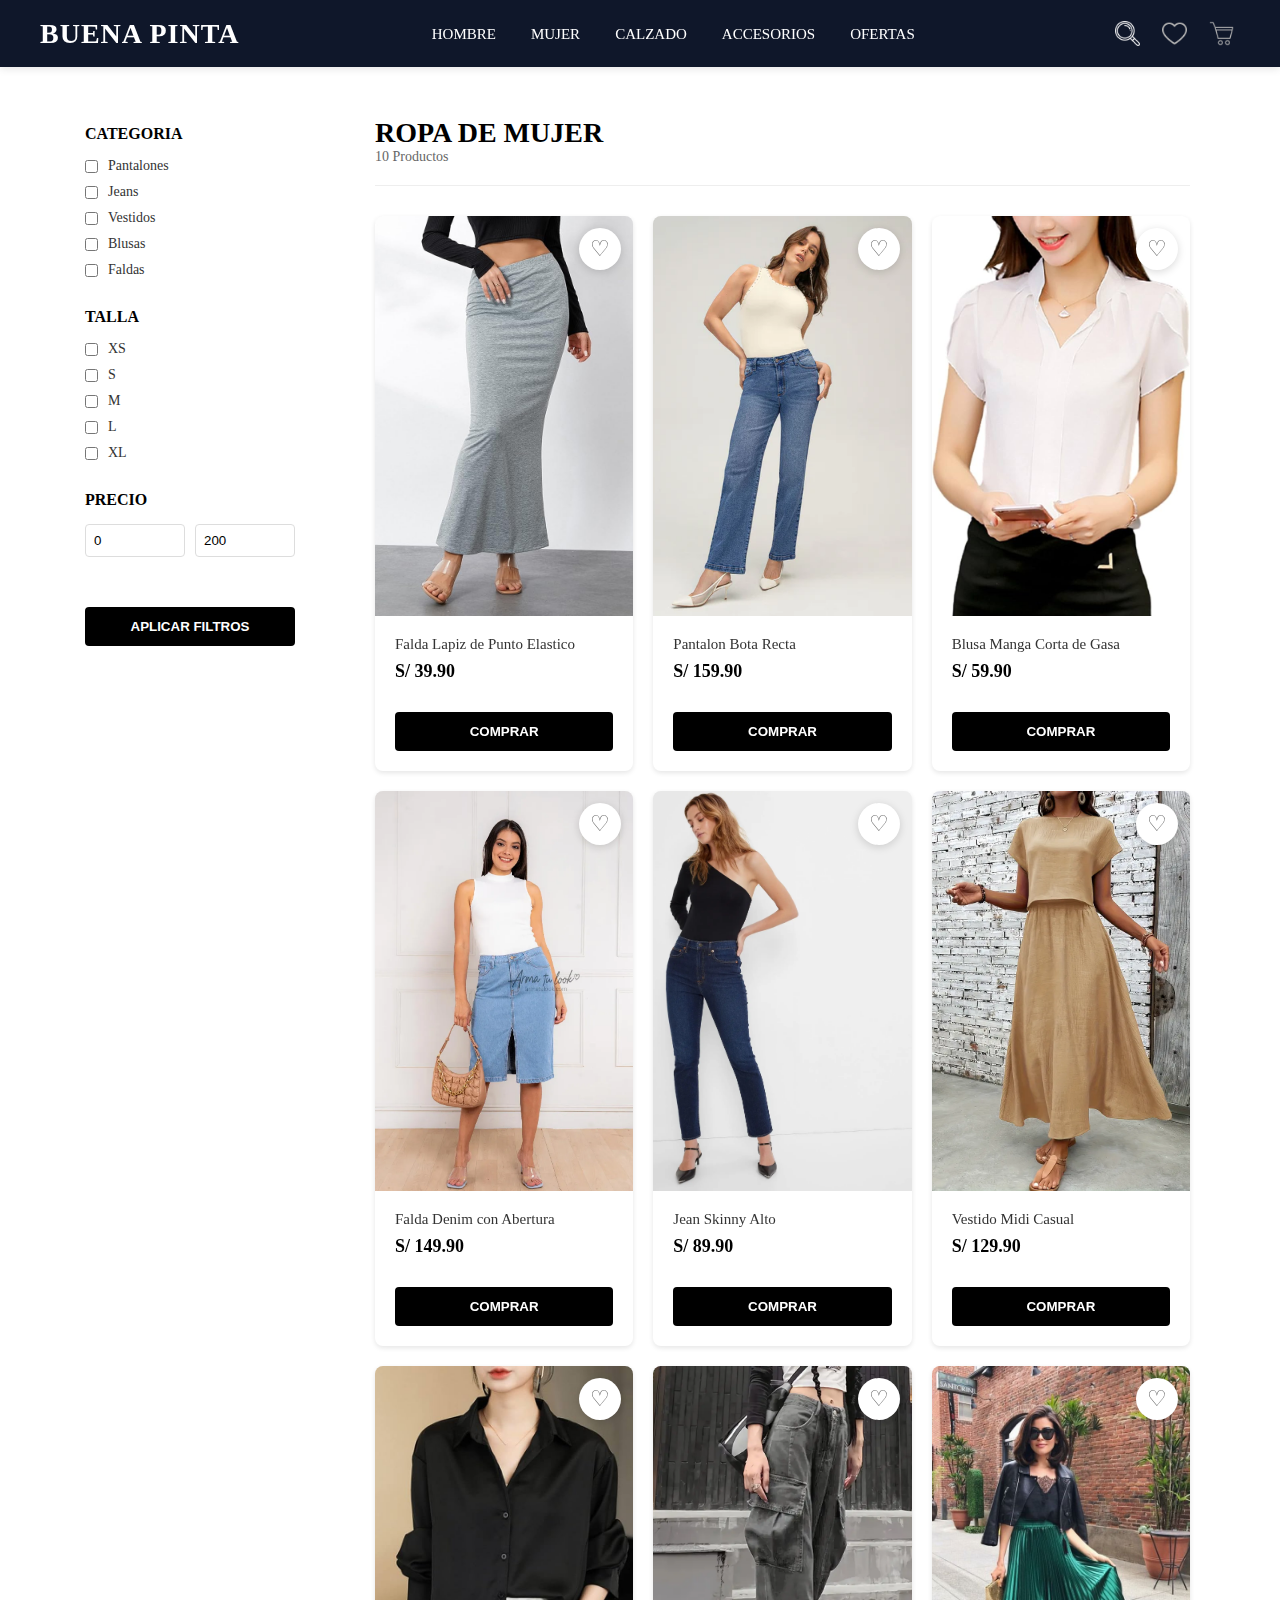
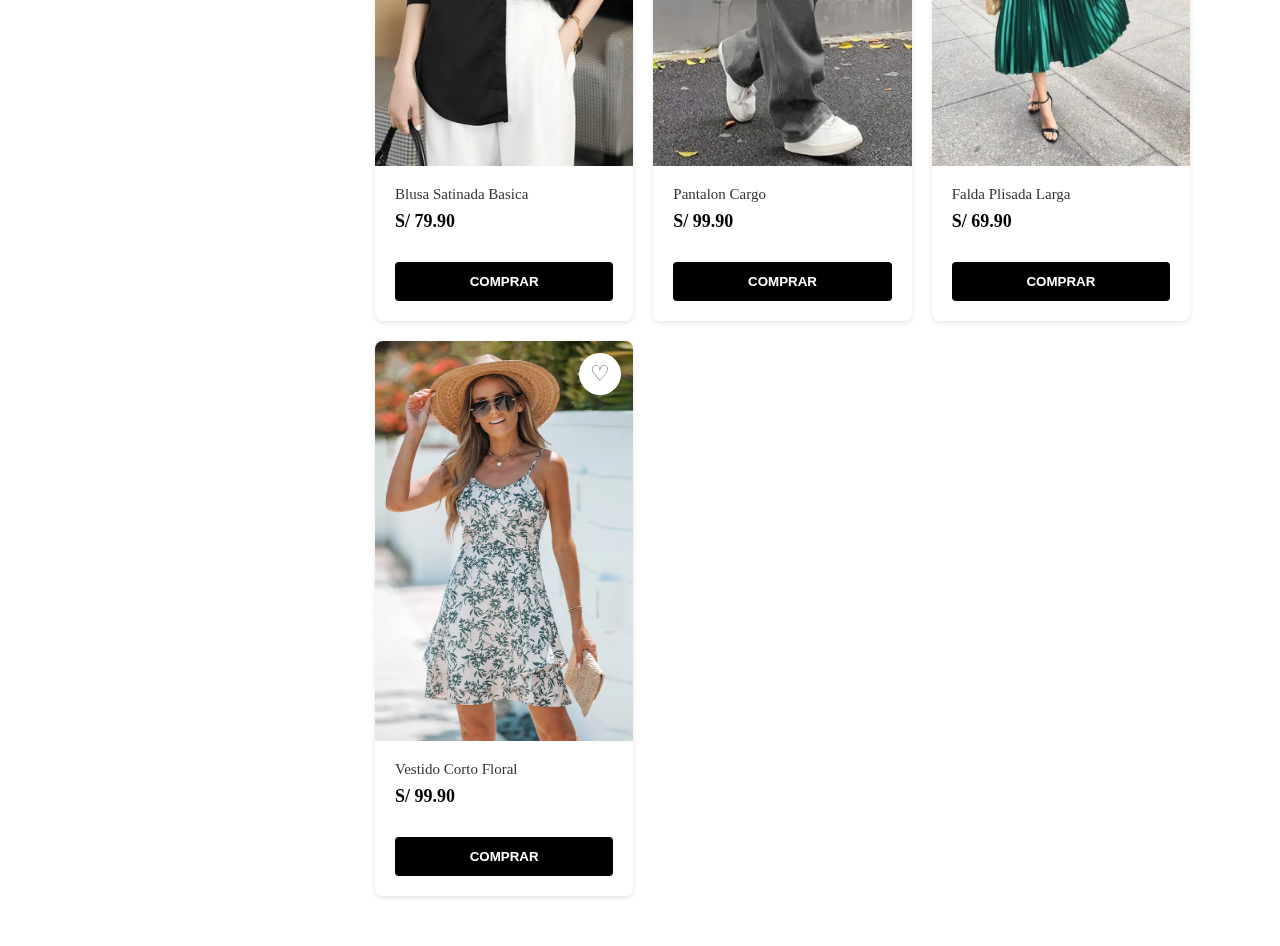
<file: HTML´s/mujer.html>
<html lang="en">
<head>
    <meta charset="UTF-8">
    <meta name="viewport" content="width=device-width, initial-scale=1.0">
    <link rel="stylesheet" href="/CSS´s/Encabezadp.css">
    <link rel="stylesheet" href="/CSS´s/mujer-hombre.css">
    <title>Buena Pinta - Mujer</title>
</head>
<body>
    <header class="cabezera">
        <div class="cabezera_interior">
            <a href="MP.html" class="logo">BUENA PINTA</a>
            <nav>
                <ul class="menu" id="Menu">
                    <li><a href="hombre.html">HOMBRE</a></li>
                    <li><a href="mujer.html">MUJER</a></li>
                    <li><a href="calzado.html">CALZADO</a></li>
                    <li><a href="accesorios.html">ACCESORIOS</a></li>
                    <li><a href="ofertas.html">OFERTAS</a></li>
                </ul>
            </nav>
            <div class="icon">
                <div class="search-wrapper" id="searchWrapper">
                    <input type="search" placeholder="Buscar..." class="search-expand" id="searchInput"autocomplete="off"/>
                    <button class="search-btn" id="searchBtn" aria-label="BUSCAR">
                        <img src="/Imagenes/loupe.png" alt="Buscar" class="icon-img">
                    </button>
                    <div class="search-suggestions" id="searchSuggestions"></div>
                </div>
                <a href="favoritos.html">
                    <button class="icon-btn" aria-label="FAVORITO">
                        <img src="/Imagenes/love.png" alt="Favorito" class="icon-img">
                        <span class="fav-contador">0</span>
                    </button>
                </a>
                <a href="carritorumrum.html">
                    <button class="icon-btn" aria-label="CARRITO">
                        <img src="/Imagenes/trolley.png" alt="Carrito" class="icon-img">
                        <span class="cart-contador">0</span>
                    </button>
                </a>
            </div>
        </div>
    </header>

    <div class="catalogo">
        <aside class="barraFiltros">
            <div class="filtros">
                <h3>CATEGORIA</h3>
                <div class="opciones">
                    <input type="checkbox" id="pantalones">
                    <label for="pantalones">Pantalones</label>
                </div>
                <div class="opciones">
                    <input type="checkbox" id="jeans">
                    <label for="jeans">Jeans</label>
                </div>
                <div class="opciones">
                    <input type="checkbox" id="vestidos">
                    <label for="vestidos">Vestidos</label>
                </div>
                <div class="opciones">
                    <input type="checkbox" id="blusas">
                    <label for="blusas">Blusas</label>
                </div>
                <div class="opciones">
                    <input type="checkbox" id="faldas">
                    <label for="faldas">Faldas</label>
                </div>
            </div>
            <div class="filtros">
                <h3>TALLA</h3>
                <div class="opciones">
                    <input type="checkbox" id="xs">
                    <label for="xs">XS</label>
                </div>
                <div class="opciones">
                    <input type="checkbox" id="s">
                    <label for="s">S</label>
                </div>
                <div class="opciones">
                    <input type="checkbox" id="m">
                    <label for="m">M</label>
                </div>
                <div class="opciones">
                    <input type="checkbox" id="l">
                    <label for="l">L</label>
                </div>
                <div class="opciones">
                    <input type="checkbox" id="xl">
                    <label for="xl">XL</label>
                </div>
            </div>
            <div class="filtros">
                <h3>PRECIO</h3>
                <div class="rango">
                    <input type="number" placeholder="Min" value="0">
                    <input type="number" placeholder="Max" value="200">
                </div>
            </div>
            <button class="btnFiltro">APLICAR FILTROS</button>
        </aside>

        <div class="contenidoC">
            <div class="cabezaa">
                <div>
                    <h1 class="titulosC">ROPA DE MUJER</h1>
                    <p class="infoPS">10 Productos</p>
                </div>
            </div>
            <div class="products-grid">
                <article class="product-card">
                    <div class="product-images">
                        <img class="img-primary" src="/Imagenes/Productos/FALDA_LAPIZ.jpg" alt="Jogger Wide Leg">
                        <img class="img-secondary" src="/Imagenes/Productos/FaldaLapiz.jpg" alt="Jogger Wide Leg">
                        <button class="fav-btn" data-id="11">
                            <i class="fa-solid fa-heart"></i>
                        </button>
                    </div>
                    <div class="product-info">
                        <h3 class="product-name">Falda Lapiz de Punto Elastico</h3>
                        <div class="product-prices">
                            <span class="price-current">S/ 39.90</span>
                        </div>
                        <button class="btnFiltro">COMPRAR</button>
                    </div>
                </article>
                <article class="product-card">
                    <div class="product-images">
                        <img class="img-primary" src="/Imagenes/Productos/Pantalon recto.jpg" alt="Jogger Wide Leg">
                        <img class="img-secondary" src="/Imagenes/Productos/pantalonRectoo.jpg" alt="Jogger Wide Leg">
                        <button class="fav-btn" data-id="12">
                            <i class="fa-solid fa-heart"></i>
                        </button>
                    </div>
                    <div class="product-info">
                        <h3 class="product-name">Pantalon Bota Recta</h3>
                        <div class="product-prices">
                            <span class="price-current">S/ 159.90</span>
                        </div>
                        <button class="btnFiltro">COMPRAR</button>
                    </div>
                </article>
                <article class="product-card">
                    <div class="product-images">
                        <img class="img-primary" src="/Imagenes/Productos/blusaBlanca.jpg" alt="Jogger Wide Leg">
                        <img class="img-secondary" src="/Imagenes/Productos/Blusablancaa.jpg" alt="Jogger Wide Leg">
                        <button class="fav-btn" data-id="13">
                            <i class="fa-solid fa-heart"></i>
                        </button>
                    </div>
                    <div class="product-info">
                        <h3 class="product-name">Blusa Manga Corta de Gasa</h3>
                        <div class="product-prices">
                            <span class="price-current">S/ 59.90</span>
                        </div>
                        <button class="btnFiltro">COMPRAR</button>
                    </div>
                </article>
                <article class="product-card">
                    <div class="product-images">
                        <img class="img-primary" src="/Imagenes/Productos/faldadenim.jpg" alt="Jogger Wide Leg">
                        <img class="img-secondary" src="/Imagenes/Productos/faldadenimm.jpg" alt="Jogger Wide Leg">
                        <button class="fav-btn" data-id="14">
                            <i class="fa-solid fa-heart"></i>
                        </button>
                    </div>
                    <div class="product-info">
                        <h3 class="product-name">Falda Denim con Abertura</h3>
                        <div class="product-prices">
                            <span class="price-current">S/ 149.90</span>
                        </div>
                        <button class="btnFiltro">COMPRAR</button>
                    </div>
                </article>
                <article class="product-card">
                    <div class="product-images">
                        <img class="img-primary" src="/Imagenes/Productos/jeanskinnyy.jpg" alt="Jogger Wide Leg">
                        <img class="img-secondary" src="/Imagenes/Productos/jeanskinny.jpg" alt="Jogger Wide Leg">
                        <button class="fav-btn" data-id="15">
                            <i class="fa-solid fa-heart"></i>
                        </button>
                    </div>
                    <div class="product-info">
                        <h3 class="product-name">Jean Skinny Alto</h3>
                        <div class="product-prices">
                            <span class="price-current">S/ 89.90</span>
                        </div>
                        <button class="btnFiltro">COMPRAR</button>
                    </div>
                </article>
                <article class="product-card">
                    <div class="product-images">
                        <img class="img-primary" src="/Imagenes/Productos/vestidobeige.jpg" alt="Jogger Wide Leg">
                        <img class="img-secondary" src="/Imagenes/Productos/vestidobeigee.jpg" alt="Jogger Wide Leg">
                        <button class="fav-btn" data-id="16">
                            <i class="fa-solid fa-heart"></i>
                        </button>
                    </div>
                    <div class="product-info">
                        <h3 class="product-name">Vestido Midi Casual</h3>
                        <div class="product-prices">
                            <span class="price-current">S/ 129.90</span>
                        </div>
                        <button class="btnFiltro">COMPRAR</button>
                    </div>
                </article>
                <article class="product-card">
                    <div class="product-images">
                        <img class="img-primary" src="/Imagenes/Productos/blusanegra.jpg" alt="Jogger Wide Leg">
                        <img class="img-secondary" src="/Imagenes/Productos/blusanegro.jpg" alt="Jogger Wide Leg">
                        <button class="fav-btn" data-id="17">
                            <i class="fa-solid fa-heart"></i>
                        </button>
                    </div>
                    <div class="product-info">
                        <h3 class="product-name">Blusa Satinada Basica</h3>
                        <div class="product-prices">
                            <span class="price-current">S/ 79.90</span>
                        </div>
                        <button class="btnFiltro">COMPRAR</button>
                    </div>
                </article>
                <article class="product-card">
                    <div class="product-images">
                        <img class="img-primary" src="/Imagenes/Productos/pantaloncargo.jpg" alt="Jogger Wide Leg">
                        <img class="img-secondary" src="/Imagenes/Productos/pantaloncargoo.jpg" alt="Jogger Wide Leg">
                        <button class="fav-btn" data-id="18">
                            <i class="fa-solid fa-heart"></i>
                        </button>
                    </div>
                    <div class="product-info">
                        <h3 class="product-name">Pantalon Cargo</h3>
                        <div class="product-prices">
                            <span class="price-current">S/ 99.90</span>
                        </div>
                        <button class="btnFiltro">COMPRAR</button>
                    </div>
                </article>
                <article class="product-card">
                    <div class="product-images">
                        <img class="img-primary" src="/Imagenes/Productos/faldaverde.jpg" alt="Jogger Wide Leg">
                        <img class="img-secondary" src="/Imagenes/Productos/faldaverda.jpg" alt="Jogger Wide Leg">
                        <button class="fav-btn" data-id="19">
                            <i class="fa-solid fa-heart"></i>
                        </button>
                    </div>
                    <div class="product-info">
                        <h3 class="product-name">Falda Plisada Larga</h3>
                        <div class="product-prices">
                            <span class="price-current">S/ 69.90</span>
                        </div>
                        <button class="btnFiltro">COMPRAR</button>
                    </div>
                </article>
                <article class="product-card">
                    <div class="product-images">
                        <img class="img-primary" src="/Imagenes/Productos/vestidofloral.jpg" alt="Jogger Wide Leg">
                        <img class="img-secondary" src="/Imagenes/Productos/vestidoflorall.jpg" alt="Jogger Wide Leg">
                        <button class="fav-btn" data-id="20">
                            <i class="fa-solid fa-heart"></i>
                        </button>
                    </div>
                    <div class="product-info">
                        <h3 class="product-name">Vestido Corto Floral</h3>
                        <div class="product-prices">
                            <span class="price-current">S/ 99.90</span>
                        </div>
                        <button class="btnFiltro">COMPRAR</button>
                    </div>
                </article>
                </div>
    </div>
    <script src="/JS´s/cuerpo.js"></script>
    <script src="/JS´s/mujer.js"></script>
    <script src="/JS´s/favoritos.js"></script>
    <script src="/JS´s/carrito.js"></script>
</body>
</html>
</file>
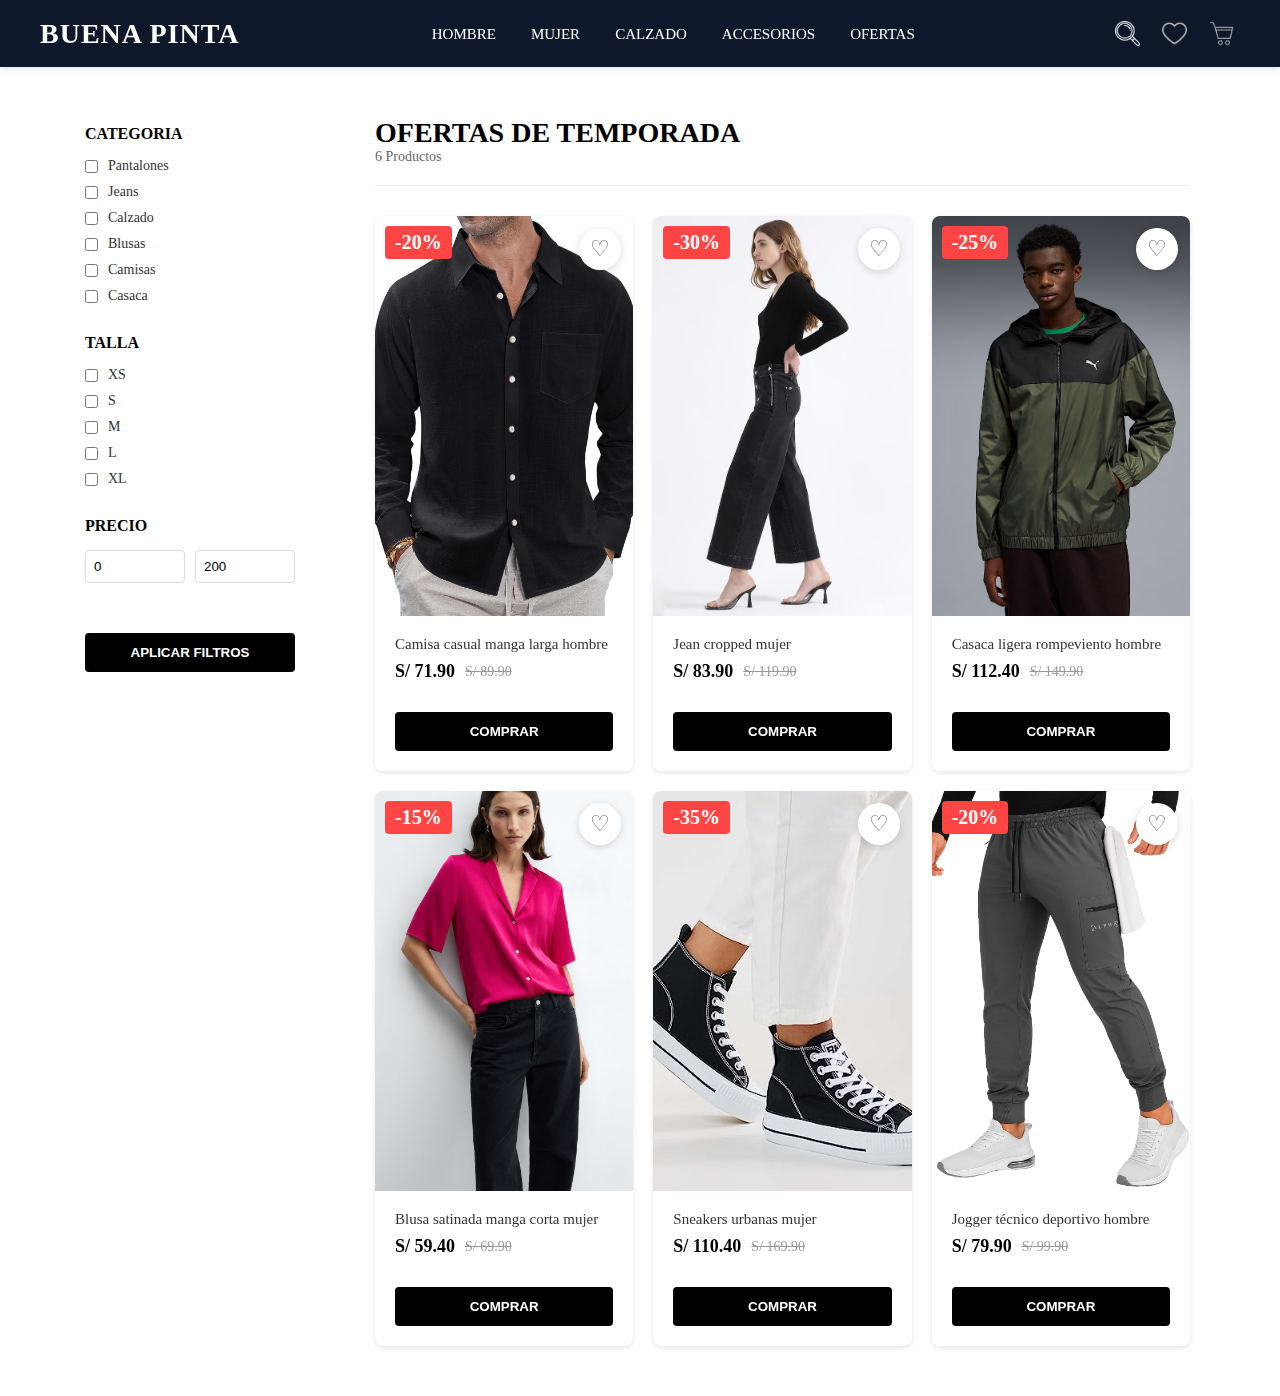
<file: HTML´s/ofertas.html>
<html lang="en">
<head>
    <meta charset="UTF-8">
    <meta name="viewport" content="width=device-width, initial-scale=1.0">
    <link rel="stylesheet" href="/CSS´s/Encabezadp.css">
    <link rel="stylesheet" href="/CSS´s/mujer-hombre.css">
    <title>Buena Pinta - Ofertas</title>
</head>
<body>
    <header class="cabezera">
        <div class="cabezera_interior">
            <a href="MP.html" class="logo">BUENA PINTA</a>
            <nav>
                <ul class="menu" id="Menu">
                    <li><a href="hombre.html">HOMBRE</a></li>
                    <li><a href="mujer.html">MUJER</a></li>
                    <li><a href="calzado.html">CALZADO</a></li>
                    <li><a href="accesorios.html">ACCESORIOS</a></li>
                    <li><a href="ofertas.html">OFERTAS</a></li>
                </ul>
            </nav>
            <div class="icon">
                <div class="search-wrapper" id="searchWrapper">
                    <input 
                        type="search" placeholder="Buscar..." class="search-expand" id="searchInput"autocomplete="off"/>
                    <button class="search-btn" id="searchBtn" aria-label="BUSCAR">
                        <img src="/Imagenes/loupe.png" alt="Buscar" class="icon-img">
                    </button>
                    <div class="search-suggestions" id="searchSuggestions"></div>
                </div>
                <a href="favoritos.html">
                    <button class="icon-btn" aria-label="FAVORITO">
                        <img src="/Imagenes/love.png" alt="Favorito" class="icon-img">
                        <span class="fav-contador">0</span>
                    </button>
                </a>
                <a href="carritorumrum.html">
                    <button class="icon-btn" aria-label="CARRITO">
                        <img src="/Imagenes/trolley.png" alt="Carrito" class="icon-img">
                        <span class="cart-contador">0</span>
                    </button>
                </a>
            </div>
        </div>
    </header>

    <div class="catalogo">
        <aside class="barraFiltros">
            <div class="filtros">
                <h3>CATEGORIA</h3>
                <div class="opciones">
                    <input type="checkbox" id="pantalones">
                    <label for="pantalones">Pantalones</label>
                </div>
                <div class="opciones">
                    <input type="checkbox" id="jeans">
                    <label for="jeans">Jeans</label>
                </div>
                <div class="opciones">
                    <input type="checkbox" id="calzado">
                    <label for="calzado">Calzado</label>
                </div>
                <div class="opciones">
                    <input type="checkbox" id="blusas">
                    <label for="blusas">Blusas</label>
                </div>
                <div class="opciones">
                    <input type="checkbox" id="camisas">
                    <label for="camisas">Camisas</label>
                </div>
                <div class="opciones">
                    <input type="checkbox" id="casacas">
                    <label for="casacas">Casaca</label>
                </div>
            </div>
            <div class="filtros">
                <h3>TALLA</h3>
                <div class="opciones">
                    <input type="checkbox" id="xs">
                    <label for="xs">XS</label>
                </div>
                <div class="opciones">
                    <input type="checkbox" id="s">
                    <label for="s">S</label>
                </div>
                <div class="opciones">
                    <input type="checkbox" id="m">
                    <label for="m">M</label>
                </div>
                <div class="opciones">
                    <input type="checkbox" id="l">
                    <label for="l">L</label>
                </div>
                <div class="opciones">
                    <input type="checkbox" id="xl">
                    <label for="xl">XL</label>
                </div>
            </div>
            <div class="filtros">
                <h3>PRECIO</h3>
                <div class="rango">
                    <input type="number" placeholder="Min" value="0">
                    <input type="number" placeholder="Max" value="200">
                </div>
            </div>
            <button class="btnFiltro">APLICAR FILTROS</button>
        </aside>

        <div class="contenidoC">
            <div class="cabezaa">
                <div>
                    <h1 class="titulosC">OFERTAS DE TEMPORADA</h1>
                    <p class="infoPS">6 Productos</p>
                </div>
            </div>
            <div class="products-grid">
                <article class="product-card">
                    <div class="product-images">
                        <span class="discount-badge">-20%</span>
                        <img class="img-primary" src="/Imagenes/Productos/camisacasual.jpg" alt="Jogger Wide Leg">
                        <img class="img-secondary" src="/Imagenes/Productos/camisacasuall.jpg" alt="Jogger Wide Leg">
                    <button class="fav-btn" data-id="40">
                            <i class="fa-solid fa-heart"></i>
                        </button>
                    </div>
                    <div class="product-info">
                        <h3 class="product-name">Camisa casual manga larga hombre</h3>
                        <div class="product-prices">
                            <span class="price-current">S/ 71.90</span>
                            <span class="price-original">S/ 89.90</span>
                        </div>
                        <button class="btnFiltro">COMPRAR</button>
                    </div>
                </article>
                <article class="product-card">
                    <div class="product-images">
                        <span class="discount-badge">-30%</span>
                        <img class="img-primary" src="/Imagenes/Productos/jeancortoo.jpg" alt="Jogger Wide Leg">
                        <img class="img-secondary" src="/Imagenes/Productos/jeancorto.jpg" alt="Jogger Wide Leg">
                        <button class="fav-btn" data-id="41">
                            <i class="fa-solid fa-heart"></i>
                        </button>
                    </div>
                    <div class="product-info">
                        <h3 class="product-name">Jean cropped mujer</h3>
                        <div class="product-prices">
                            <span class="price-current">S/ 83.90</span>
                            <span class="price-original">S/ 119.90</span>
                        </div>
                        <button class="btnFiltro">COMPRAR</button>
                    </div>
                </article>
                <article class="product-card">
                    <div class="product-images">
                        <span class="discount-badge">-25%</span>
                        <img class="img-primary" src="/Imagenes/Productos/casaca.jpg" alt="Jogger Wide Leg">
                        <img class="img-secondary" src="/Imagenes/Productos/casacaa.jpg" alt="Jogger Wide Leg">
                        <button class="fav-btn" data-id="42">
                            <i class="fa-solid fa-heart"></i>
                        </button>
                    </div>
                    <div class="product-info">
                        <h3 class="product-name">Casaca ligera rompeviento hombre</h3>
                        <div class="product-prices">
                            <span class="price-current">S/ 112.40</span>
                            <span class="price-original">S/ 149.90</span>
                        </div>
                        <button class="btnFiltro">COMPRAR</button>
                    </div>
                </article>
                <article class="product-card">
                    <div class="product-images">
                        <span class="discount-badge">-15%</span>
                        <img class="img-primary" src="/Imagenes/Productos/camisarosa.jpg" alt="Jogger Wide Leg">
                        <img class="img-secondary" src="/Imagenes/Productos/camisarosaa.jpg" alt="Jogger Wide Leg">
                        <button class="fav-btn" data-id="43">
                            <i class="fa-solid fa-heart"></i>
                        </button>
                    </div>
                    <div class="product-info">
                        <h3 class="product-name">Blusa satinada manga corta mujer</h3>
                        <div class="product-prices">
                            <span class="price-current">S/ 59.40</span>
                            <span class="price-original">S/ 69.90</span>
                        </div>
                        <button class="btnFiltro">COMPRAR</button>
                    </div>
                </article>
                <article class="product-card">
                    <div class="product-images">
                        <span class="discount-badge">-35%</span>
                        <img class="img-primary" src="/Imagenes/Productos/sneackers.jpg" alt="Jogger Wide Leg">
                        <img class="img-secondary" src="/Imagenes/Productos/sneackerss.jpg" alt="Jogger Wide Leg">
                        <button class="fav-btn" data-id="44">
                            <i class="fa-solid fa-heart"></i>
                        </button>
                    </div>
                    <div class="product-info">
                        <h3 class="product-name">Sneakers urbanas mujer</h3>
                        <div class="product-prices">
                            <span class="price-current">S/ 110.40</span>
                            <span class="price-original">S/ 169.90</span>
                        </div>
                        <button class="btnFiltro">COMPRAR</button>
                    </div>
                </article>
                <article class="product-card">
                    <div class="product-images">
                        <span class="discount-badge">-20%</span>
                        <img class="img-primary" src="/Imagenes/Productos/ultimo.jpg" alt="Jogger Wide Leg">
                        <img class="img-secondary" src="/Imagenes/Productos/ultimoo.jpg" alt="Jogger Wide Leg">
                        <button class="fav-btn" data-id="45">
                            <i class="fa-solid fa-heart"></i>
                        </button>
                    </div>
                    <div class="product-info">
                        <h3 class="product-name">Jogger técnico deportivo hombre</h3>
                        <div class="product-prices">
                            <span class="price-current">S/ 79.90</span>
                            <span class="price-original">S/ 99.90</span>
                        </div>
                        <button class="btnFiltro">COMPRAR</button>
                    </div>
                </article>
                </div>
    </div>
    <script src="/JS´s/cuerpo.js"></script>
    <script src="/JS´s/buscadorO.js"></script>
    <script src="/JS´s/favoritos.js"></script>
    <script src="/JS´s/carrito.js"></script>
</body>
</html>
</file>
<file: CSS´s/Encabezadp.css>
* {
    margin: 0;
    padding: 0;
    box-sizing: border-box;
}

/* ENCABEZADO */
.cabezera {
    background-color:#0f172a;
    box-shadow: 0 2px 8px rgba(0, 0, 0, 0.1);
    position: sticky;
    top: 0;
    z-index: 1000;
}
.cabezera_interior {
    max-width: 1400px;
    margin: 0 auto;
    padding: 15px 40px;
    display: flex;
    align-items: center;
    justify-content: space-between;
}
.logo {
    font-size: 28px;
    font-weight: bold;
    color: #ffffff;
    text-decoration: none;
    letter-spacing: 1px;
}
.menu{
    display: flex;
    list-style: none;
    gap: 35px;
}
.menu li a {
    text-decoration: none;
    color: #ffffff;
    font-size: 15px;
    font-weight: 500;
    transition: color 0.3s;
    position: relative;
}
.menu li a:hover {
    color: #2d97c9;
}
.menu li a::after {
    content: '';
    position: absolute;
    width: 0;
    height: 2px;
    bottom: -5px;
    left: 0;
    background-color: #ffffff;
    transition: width 0.3s;
}
.menu li a:hover::after {
    width: 100%;
}

/*BUSCADOR*/

.search-wrapper {
    position: relative;
    display: flex;
    align-items: center;
}

.search-expand {
    width: 0px;
    height: 36px;
    padding: 0;
    border: 1px solid #ccc;
    border-radius: 20px;
    background: #ededed;
    opacity: 0;
    transition: all 0.4s ease;
    font-size: 14px;
}

.search-expand:focus {
    width: 140px;
    padding: 0 12px;
    opacity: 1;
    background: #fff;
    border-color: #6dcff6;
    box-shadow: 0 0 5px rgba(109, 207, 246, .5);
    outline: none;
}

.search-btn {
    background: none;
    border: none;
    cursor: pointer;
    padding: 6px;
}

.icon {
    display: flex;
    align-items: center;
    gap: 10px;
}

.search-btn {
    background: none;
    border: none;
    cursor: pointer;
    padding: 6px;
    filter: brightness(0) invert(1); /* Blanco */
}

.icon-btn {
    background: none;
    border: none;
    cursor: pointer;
    padding: 6px;
    filter: brightness(0) invert(0.7); /* Gris para los otros */
}

.icon-img {
    width: 25px;
    height: 25px;
}

.search-wrapper.active .search-expand {
    width: 200px;
    opacity: 1;
    padding: 8px 15px;
    background: #fff;
    border-color: #6dcff6;
}

.search-suggestions {
    position: absolute;
    top: 45px;
    left: 0;
    width: 300px;
    background: white;
    border-radius: 8px;
    box-shadow: 0 4px 12px rgba(0,0,0,0.15);
    max-height: 400px;
    overflow-y: auto;
    display: none;
    z-index: 1001;
}

.search-suggestions.active {
    display: block;
}

.suggestion-item {
    display: flex;
    align-items: center;
    padding: 12px 15px;
    cursor: pointer;
    transition: background 0.2s;
    border-bottom: 1px solid #f0f0f0;
}

.suggestion-item:hover {
    background: #f8f8f8;
}

.suggestion-img {
    width: 50px;
    height: 50px;
    object-fit: cover;
    border-radius: 4px;
    margin-right: 12px;
}

.suggestion-info {
    flex: 1;
}

.suggestion-name {
    font-size: 14px;
    font-weight: 500;
    color: #333;
    margin-bottom: 4px;
}

.suggestion-price {
    font-size: 13px;
    color: #666;
}

.suggestion-category {
    font-size: 11px;
    color: #999;
    text-transform: uppercase;
}

.no-results {
    padding: 20px;
    text-align: center;
    color: #999;
    font-size: 14px;
}

.highlight {
    background-color: #fff3cd;
    font-weight: 600;
}

/*TABLET */
@media (max-width: 1024px) {
    .cabezera_interior {
        padding: 15px 20px;
    }
    
    .logo {
        font-size: 24px;
    }
    
    .menu {
        gap: 20px;
    }
    
    .menu li a {
        font-size: 14px;
    }
    
    .search-expand:focus {
        width: 120px;
    }
    
    .icon-img {
        width: 22px;
        height: 22px;
    }
    
    .search-suggestions {
        width: 250px;
    }
}

/* MOBILE (320px - 767px) */
@media (max-width: 767px) {
    .cabezera_interior {
        padding: 12px 15px;
        flex-wrap: wrap;
    }
    
    .logo {
        font-size: 20px;
    }
    
    .menu {
        display: none;
        position: absolute;
        top: 60px;
        left: 0;
        right: 0;
        background: #0f172a;
        flex-direction: column;
        padding: 20px;
        gap: 15px;
        box-shadow: 0 4px 8px rgba(0,0,0,0.2);
    }
    
    .menu.active {
        display: flex;
    }
    
    .menu li a {
        font-size: 16px;
        padding: 10px 0;
        display: block;
    }
    
    .icon {
        gap: 8px;
    }
    
    .icon-img {
        width: 20px;
        height: 20px;
    }
    
    .search-wrapper {
        order: 3;
        width: 100%;
        margin-top: 10px;
    }
    
    .search-expand:focus {
        width: 100%;
    }
    
    .search-suggestions {
        width: calc(100% - 30px);
        left: 15px;
    }
    
    .fav-contador,
    .cart-contador {
        width: 16px !important;
        height: 16px !important;
        font-size: 9px !important;
        top: -4px !important;
        right: -4px !important;
    }
}
</file>
<file: CSS´s/mujer-hombre.css>
.catalogo {
    max-width: 1400px;
    margin: 0 auto;
    padding: 20px;
    display: grid;
    grid-template-columns: 280px 1fr;
    gap: 30px;
}

.barraFiltros {
    background: #fff;
    padding: 25px;
    border-radius: 8px;
    height: fit-content;
    position: sticky;
    top: 100px;
}

.filtros {
    margin-bottom: 30px;
}

.filtros h3 {
    margin-bottom: 15px;
    font-size: 16px;
    font-weight: 600;
    text-transform: uppercase;
}

.opciones {
    display: flex;
    align-items: center;
    margin-bottom: 10px;
    cursor: pointer;
}

.opciones input[type="checkbox"] {
    margin-right: 10px;
    cursor: pointer;
}

.opciones label {
    font-size: 14px;
    color: #333;
    cursor: pointer;
}

.rango {
    display: flex;
    gap: 10px;
    margin-top: 10px;
}

.rango input {
    width: 100%;
    padding: 8px;
    border: 1px solid #ddd;
    border-radius: 4px;
}

.btnFiltro {
    width: 100%;
    padding: 12px;
    background: #000;
    color: #fff;
    border: none;
    border-radius: 4px;
    cursor: pointer;
    font-weight: 600;
    margin-top: 20px;
}

.btnFiltro:hover {
    background: #333;
}

/*TITULOS */

.contenidoC {
    background: #fff;
    padding: 30px;
    border-radius: 8px;
    width: 100%;
}

.cabezaa {
    display: flex;
    justify-content: space-between;
    align-items: center;
    margin-bottom: 30px;
    padding-bottom: 20px;
    border-bottom: 1px solid #eee;
}

.titulosC {
    font-size: 28px;
    font-weight: bold;
}

.infoPS {
    color: #666;
    font-size: 14px;
}

/*PRODUCTOS */

.products-grid {
    display: grid;
    grid-template-columns: repeat(3, 1fr);
    gap: 25px;
    width: 100%;
}

.product-card {
    background: #fff;
    border-radius: 8px;
    overflow: hidden;
    box-shadow: 0 2px 5px rgba(0,0,0,0.1);
    transition: transform 0.3s;
    position: relative;
    width: 100%;
}

.product-card:hover {
    transform: translateY(-5px);
    box-shadow: 0 8px 20px rgba(0,0,0,0.1);
}

.product-images {
    position: relative;
    overflow: hidden;
    width: 100%;
    height: 450px;
    background: #f5f5f5;
}

.product-images img {
    position: absolute;
    width: 100%;
    height: 100%;
    object-fit: cover;
    top: 0;
    left: 0;
    transition: opacity 0.3s;
    display: block;
}

.product-images .img-secondary {
    opacity: 0;
}

.product-card:hover .product-images .img-secondary {
    opacity: 1;
}

.discount-badge {
    position: absolute;
    top: 10px;
    left: 10px;
    background: #ff4444;
    color: white;
    padding: 5px 10px;
    font-size: 20px;
    font-weight: bold;
    border-radius: 4px;
    z-index: 1;
}

.product-info {
    padding: 20px;
    overflow: visible;
}

.product-name {
    font-size: 15px;
    font-weight: 500;
    margin-bottom: 8px;
    color: #333;
    overflow: hidden;
    text-overflow: ellipsis;
    white-space: nowrap;
}

.product-prices {
    display: flex;
    align-items: center;
    gap: 10px;
    margin-bottom: 10px;
}

.price-current {
    font-size: 18px;
    font-weight: bold;
    color: #000;
}

.price-original {
    font-size: 14px;
    color: #999;
    text-decoration: line-through;
}

.product-colors {
    display: flex;
    gap: 5px;
}

.product-colors {
    display: flex;
    gap: 8px;
    margin-top: 15px;
}

.color-dot {
    width: 32px;
    height: 32px;
    border-radius: 50%;
    border: 2px solid transparent;
    cursor: pointer;
    transition: 0.25s;
}

.color-dot.active {
    border-color: black;
    box-shadow: 0 0 0 2px white, 0 0 0 4px black;
}

.color-dot:hover {
    transform: scale(1.1);
}

/*FAVORITOS*/

.fav-btn {
    position: absolute;
    top: 12px;
    right: 12px;
    width: 42px;
    height: 42px;
    border: none;
    background: white;
    border-radius: 50%;
    cursor: pointer;
    box-shadow: 0 2px 8px rgba(0,0,0,0.15);
    z-index: 10;
    transition: transform 0.2s;
}

.fav-btn::before {
    content: "♡";
    font-size: 22px;
    color: #666;
}

.fav-btn.active::before {
    content: "♥";
    color: #e74c3c;
}

.fav-btn:hover {
    transform: scale(1.1);
}

.fav-contador {
    position: absolute;
    top: -8px;
    right: -8px;
    background: #e74c3c;
    color: white;
    font-size: 11px;
    font-weight: bold;
    width: 20px;
    height: 20px;
    border-radius: 50%;
    display: none;
    align-items: center;
    justify-content: center;
}

.product-card {
    transition: opacity 0.3s;
}

.icon .icon-btn {
    position: relative;
}

.cart-contador {
    position: absolute;
    top: -5px;
    right: -5px;
    background: #27ae60;
    color: white;
    font-size: 10px;
    font-weight: bold;
    width: 18px;
    height: 18px;
    border-radius: 50%;
    display: flex;
    align-items: center;
    justify-content: center;
    border: 2px solid white;
    z-index: 100;
    pointer-events: none;
}

/* PAGINA CARRITO */
.carrito-container {
    max-width: 1200px;
    margin: 40px auto;
    padding: 20px;
    display: grid;
    grid-template-columns: 1fr 350px;
    gap: 30px;
}

.carrito-productos {
    background: white;
    padding: 30px;
    border-radius: 8px;
    box-shadow: 0 2px 8px rgba(0,0,0,0.1);
}

.carrito-item {
    display: grid;
    grid-template-columns: 100px 1fr auto auto auto;
    gap: 20px;
    align-items: center;
    padding: 20px;
    border-bottom: 1px solid #eee;
}

.carrito-item:last-child {
    border-bottom: none;
}

.carrito-item-img {
    width: 100px;
    height: 100px;
    object-fit: cover;
    border-radius: 8px;
}

.carrito-item-info {
    text-align: left;
}

.carrito-item-nombre {
    font-size: 16px;
    font-weight: 600;
    margin-bottom: 5px;
    color: #333;
}

.carrito-item-precio {
    font-size: 14px;
    color: #666;
}

.carrito-item-cantidad {
    display: flex;
    align-items: center;
    gap: 10px;
}

.cantidad-btn {
    width: 30px;
    height: 30px;
    border: 1px solid #ddd;
    background: white;
    border-radius: 4px;
    cursor: pointer;
    font-size: 16px;
    display: flex;
    align-items: center;
    justify-content: center;
}

.cantidad-btn:hover {
    background: #f5f5f5;
}

.cantidad-numero {
    min-width: 30px;
    text-align: center;
    font-weight: 600;
}

.carrito-item-subtotal {
    font-size: 18px;
    font-weight: 700;
    color: #333;
    min-width: 100px;
    text-align: right;
}

.carrito-item-eliminar {
    background: none;
    border: none;
    cursor: pointer;
    padding: 8px;
    opacity: 0.6;
    transition: all 0.2s;
    color: #e74c3c;
    font-size: 18px;
}

.carrito-item-eliminar:hover {
    opacity: 1;
    transform: scale(1.1);
}

/*CARRITO */
.carrito-resumen {
    background: white;
    padding: 30px;
    border-radius: 8px;
    box-shadow: 0 2px 8px rgba(0,0,0,0.1);
    height: fit-content;
    position: sticky;
    top: 100px;
}

.carrito-resumen h2 {
    font-size: 22px;
    margin-bottom: 20px;
    padding-bottom: 15px;
    border-bottom: 1px solid #eee;
}

.resumen-linea {
    display: flex;
    justify-content: space-between;
    margin-bottom: 15px;
    font-size: 15px;
}

.resumen-linea.total {
    font-size: 20px;
    font-weight: 700;
    padding-top: 15px;
    border-top: 2px solid #eee;
    margin-top: 20px;
}

.btn-comprar {
    width: 100%;
    padding: 15px;
    background: #27ae60;
    color: white;
    border: none;
    border-radius: 6px;
    font-size: 16px;
    font-weight: 600;
    cursor: pointer;
    margin-top: 20px;
    transition: background 0.3s;
}

.btn-comprar:hover {
    background: #229954;
}

.btn-vaciar {
    width: 100%;
    padding: 12px;
    background: transparent;
    color: #e74c3c;
    border: 1px solid #e74c3c;
    border-radius: 6px;
    font-size: 14px;
    cursor: pointer;
    margin-top: 10px;
    transition: all 0.3s;
}

.btn-vaciar:hover {
    background: #e74c3c;
    color: white;
}

@media (max-width: 968px) {
    .carrito-container {
        grid-template-columns: 1fr;
    }
    
    .carrito-item {
        grid-template-columns: 80px 1fr;
        gap: 15px;
    }
    
    .carrito-item-cantidad,
    .carrito-item-subtotal {
        grid-column: 2;
    }
}

/*RESPONSIVE*/ 

/* LAPTOP (1280px) */
@media (max-width: 1280px) {
    .catalogo {
        max-width: 1200px;
        grid-template-columns: 260px 1fr;
        gap: 25px;
    }
    
    .products-grid {
        grid-template-columns: repeat(3, 1fr);
        gap: 20px;
    }
    
    .product-images {
        height: 400px;
    }
}

/* TABLET (768px - 1024px) */
@media (max-width: 1024px) {
    .catalogo {
        grid-template-columns: 240px 1fr;
        gap: 20px;
        padding: 15px;
    }
    
    .barraFiltros {
        padding: 20px;
        top: 80px;
    }
    
    .filtros h3 {
        font-size: 14px;
    }
    
    .opciones label {
        font-size: 13px;
    }
    
    .products-grid {
        grid-template-columns: repeat(2, 1fr);
        gap: 20px;
    }
    
    .product-images {
        height: 380px;
    }
    
    .product-name {
        font-size: 14px;
    }
    
    .price-current {
        font-size: 16px;
    }
    
    /* CARRITO */
    .carrito-container {
        grid-template-columns: 1fr 320px;
        gap: 20px;
    }
    
    .carrito-item {
        grid-template-columns: 80px 1fr auto auto auto;
        gap: 15px;
        padding: 15px;
    }
    
    .carrito-item-img {
        width: 80px;
        height: 80px;
    }
    
    .carrito-item-nombre {
        font-size: 14px;
    }
    
    .carrito-resumen {
        padding: 25px;
    }
}

/* MOBILE (320px - 767px) */
@media (max-width: 767px) {
    .catalogo {
        grid-template-columns: 1fr;
        padding: 10px;
    }
    
    .barraFiltros {
        position: static;
        margin-bottom: 20px;
        padding: 15px;
    }
    
    .filtros {
        margin-bottom: 20px;
    }
    
    .contenidoC {
        padding: 20px 15px;
    }
    
    .cabezaa {
        flex-direction: column;
        align-items: flex-start;
        gap: 10px;
    }
    
    .titulosC {
        font-size: 24px;
    }
    
    .infoPS {
        font-size: 13px;
    }
    
    .products-grid {
        grid-template-columns: repeat(2, 1fr);
        gap: 15px;
    }
    
    .product-card {
        border-radius: 6px;
    }
    
    .product-images {
        height: 220px;
    }
    
    .fav-btn {
        width: 36px;
        height: 36px;
        top: 8px;
        right: 8px;
    }
    
    .fav-btn::before {
        font-size: 18px;
    }
    
    .product-info {
        padding: 12px;
    }
    
    .product-name {
        font-size: 13px;
        margin-bottom: 6px;
    }
    
    .price-current {
        font-size: 15px;
    }
    
    .btnFiltro {
        padding: 10px;
        font-size: 13px;
    }
    
    /* CARRITO MOBILE */
    .carrito-container {
        grid-template-columns: 1fr;
        padding: 15px;
        gap: 20px;
    }
    
    .carrito-productos {
        padding: 20px 15px;
    }
    
    .carrito-productos h1 {
        font-size: 24px !important;
        margin-bottom: 20px !important;
    }
    
    .carrito-item {
        grid-template-columns: 70px 1fr;
        gap: 12px;
        padding: 15px 10px;
    }
    
    .carrito-item-img {
        width: 70px;
        height: 70px;
    }
    
    .carrito-item-info {
        grid-column: 1 / -1;
        grid-row: 2;
    }
    
    .carrito-item-nombre {
        font-size: 14px;
    }
    
    .carrito-item-precio {
        font-size: 13px;
    }
    
    .carrito-item-cantidad {
        grid-column: 1;
        grid-row: 3;
        margin-top: 10px;
    }
    
    .cantidad-btn {
        width: 28px;
        height: 28px;
        font-size: 14px;
    }
    
    .carrito-item-subtotal {
        grid-column: 2;
        grid-row: 3;
        font-size: 16px;
        margin-top: 10px;
    }
    
    .carrito-item-eliminar {
        position: absolute;
        top: 10px;
        right: 10px;
        padding: 6px;
        font-size: 16px;
    }
    
    .carrito-resumen {
        position: static;
        padding: 20px;
    }
    
    .carrito-resumen h2 {
        font-size: 20px;
    }
    
    .resumen-linea {
        font-size: 14px;
    }
    
    .resumen-linea.total {
        font-size: 18px;
    }
    
    .btn-comprar,
    .btn-vaciar {
        font-size: 14px;
    }
}

/* MOBILE PEQUEÑO (320px) */
@media (max-width: 480px) {
    .products-grid {
        grid-template-columns: 1fr;
    }
    
    .product-images {
        height: 300px;
    }
    
    .product-name {
        white-space: normal;
        overflow: visible;
    }
}
</file>
